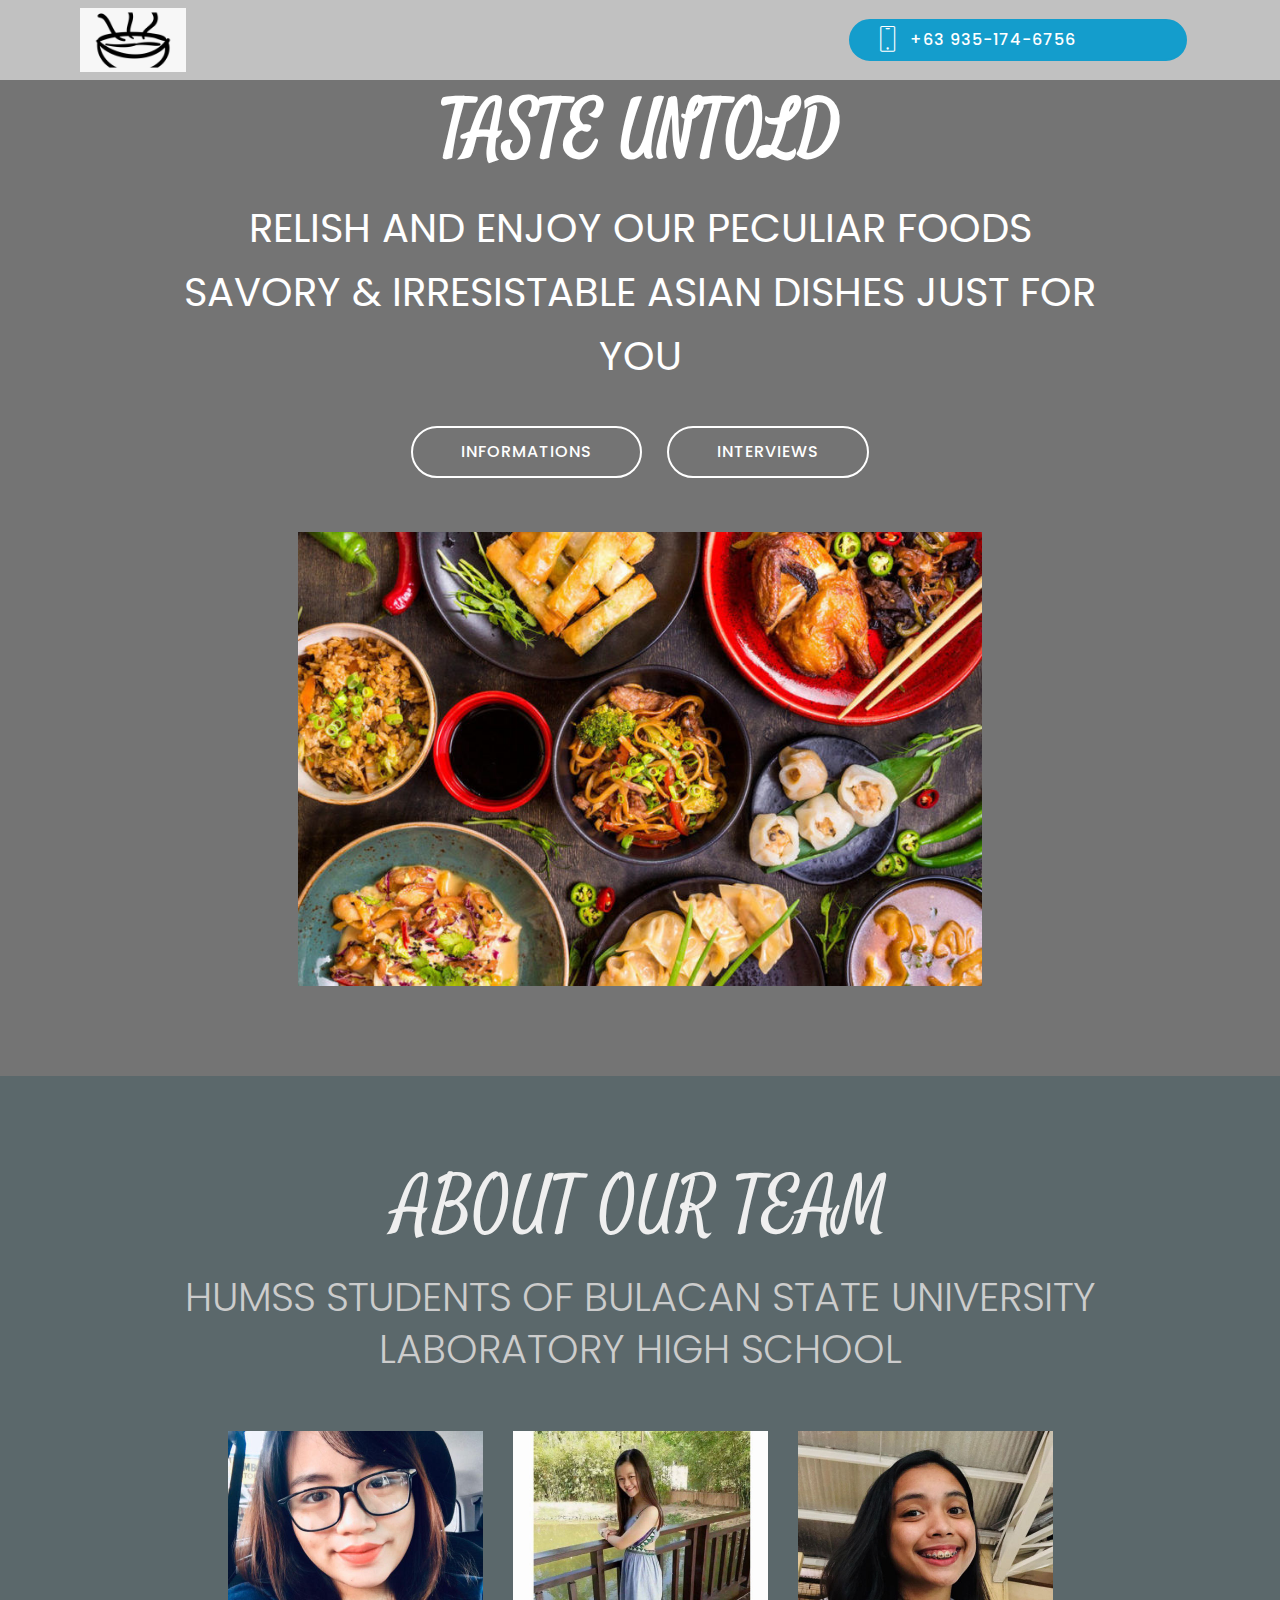
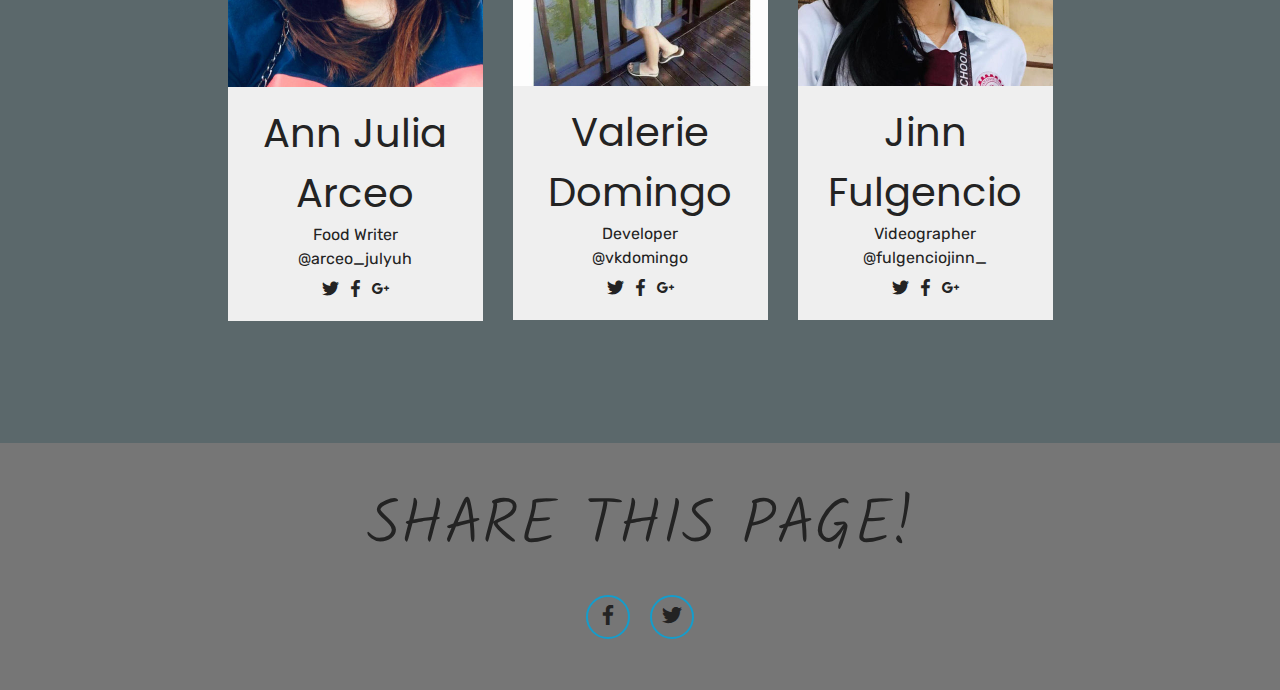
<file: index.html>
<!DOCTYPE html>
<html  >
<head>
  <!-- Site made with Mobirise Website Builder v4.11.6, https://mobirise.com -->
  <meta charset="UTF-8">
  <meta http-equiv="X-UA-Compatible" content="IE=edge">
  <meta name="generator" content="Mobirise v4.11.6, mobirise.com">
  <meta name="viewport" content="width=device-width, initial-scale=1, minimum-scale=1">
  <link rel="shortcut icon" href="assets/images/42-424614-cooking-icon-png-food-icons-vector-png-122x74.png" type="image/x-icon">
  <meta name="description" content="">
  
  <title>Home</title>
  <link rel="stylesheet" href="assets/web/assets/mobirise-icons/mobirise-icons.css">
  <link rel="stylesheet" href="assets/bootstrap/css/bootstrap.min.css">
  <link rel="stylesheet" href="assets/bootstrap/css/bootstrap-grid.min.css">
  <link rel="stylesheet" href="assets/bootstrap/css/bootstrap-reboot.min.css">
  <link rel="stylesheet" href="assets/socicon/css/styles.css">
  <link rel="stylesheet" href="assets/tether/tether.min.css">
  <link rel="stylesheet" href="assets/dropdown/css/style.css">
  <link rel="stylesheet" href="assets/theme/css/style.css">
  <link rel="preload" as="style" href="assets/mobirise/css/mbr-additional.css"><link rel="stylesheet" href="assets/mobirise/css/mbr-additional.css" type="text/css">
  
  
  
</head>
<body>
  <section class="menu cid-rKV9w1xtMH" once="menu" id="menu2-a">

    

    <nav class="navbar navbar-expand beta-menu navbar-dropdown align-items-center navbar-fixed-top navbar-toggleable-sm">
        <button class="navbar-toggler navbar-toggler-right" type="button" data-toggle="collapse" data-target="#navbarSupportedContent" aria-controls="navbarSupportedContent" aria-expanded="false" aria-label="Toggle navigation">
            <div class="hamburger">
                <span></span>
                <span></span>
                <span></span>
                <span></span>
            </div>
        </button>
        <div class="menu-logo">
            <div class="navbar-brand">
                <span class="navbar-logo">
                    <a href="https://mobirise.co">
                        <img src="assets/images/42-424614-cooking-icon-png-food-icons-vector-png-122x74.png" alt="Mobirise" title="" style="height: 4rem;">
                    </a>
                </span>
                
            </div>
        </div>
        <div class="collapse navbar-collapse" id="navbarSupportedContent">
            
            <div class="navbar-buttons mbr-section-btn"><a class="btn btn-sm btn-primary display-4" href="tel:+1-234-567-8901">
                    <span class="btn-icon mbri-mobile mbr-iconfont mbr-iconfont-btn">
                    </span>
                    +63 935-174-6756 &nbsp; &nbsp; &nbsp; &nbsp; &nbsp; &nbsp; &nbsp; &nbsp;&nbsp;</a></div>
        </div>
    </nav>
</section>

<section class="engine"><a href="https://mobirise.info/a">online web builder</a></section><section class="header4 cid-rKUY6SUSon" data-bg-video="https://www.youtube.com/watch?v=BJXqssUmiys" id="header4-2">

    

    <div class="mbr-overlay" style="opacity: 0.6; background-color: rgb(35, 35, 35);">
    </div>

    <div class="container">
        <div class="row justify-content-md-center">
            <div class="media-content col-md-10">
                <h1 class="mbr-section-title align-center mbr-white pb-3 mbr-bold mbr-fonts-style display-1">TASTE UNTOLD</h1>
                
                <div class="mbr-text align-center mbr-white pb-3">
                    <p class="mbr-text mbr-fonts-style display-5">RELISH AND ENJOY OUR PECULIAR FOODS<br>SAVORY &amp; IRRESISTABLE ASIAN DISHES JUST FOR YOU</p>
                </div>
                <div class="mbr-section-btn align-center"><a class="btn btn-md btn-white-outline display-4" href="page1.html">INFORMATIONS</a>
                    <a class="btn btn-md btn-white-outline display-4" href="page2.html">INTERVIEWS</a></div>
            </div>
            <div class="mbr-figure pt-5">
                <img src="assets/images/asian-food-800x530.jpg" alt="Mobirise" title="" style="width: 60%;">
            </div>
        </div>
    </div>
</section>

<section class="team1 cid-rKVkkusNnV" id="team1-i">
    
    
    
    <div class="container align-center">
        <h2 class="pb-3 mbr-fonts-style mbr-section-title display-1">ABOUT OUR TEAM</h2>
        <h3 class="pb-5 mbr-section-subtitle mbr-fonts-style mbr-light display-5">HUMSS STUDENTS OF BULACAN STATE UNIVERSITY LABORATORY HIGH SCHOOL</h3>
        <div class="row media-row">
            
        <div class="team-item col-lg-3 col-md-6">
                <div class="item-image">
                    <img src="assets/images/75150168-415743192711409-9091978503254966272-n-510x512.jpg" alt="" title="">
                </div>
                <div class="item-caption py-3">
                    <div class="item-name px-2">
                        <p class="mbr-fonts-style display-5">Ann Julia Arceo</p>
                    </div>
                    <div class="item-role px-2">
                        <p>Food Writer<br>@arceo_julyuh</p>
                    </div>
                    <div class="item-social pt-2">
                        <a href="https://twitter.com/mobirise" target="_blank">
                            <span class="p-1 socicon-twitter socicon mbr-iconfont mbr-iconfont-social"></span>
                        </a>
                        <a href="https://www.facebook.com/pages/Mobirise/1616226671953247" target="_blank">
                            <span class="p-1 socicon-facebook socicon mbr-iconfont mbr-iconfont-social"></span>
                        </a>
                        <a href="https://plus.google.com/u/0/+Mobirise" target="_blank">
                            <span class="p-1 socicon-googleplus socicon mbr-iconfont mbr-iconfont-social"></span>
                        </a>
                        <a href="https://www.linkedin.com/in/mobirise" target="_blank">
                            
                        </a>
                        <a href="https://www.instagram.com/mobirise/" target="_blank">
                            
                        </a>
                        <a href="https://www.youtube.com/channel/UCt_tncVAetpK5JeM8L-8jyw" target="_blank">    
                            
                        </a>
                    </div>
                </div>
            </div><div class="team-item col-lg-3 col-md-6">
                <div class="item-image">
                    <img src="assets/images/18216878-1499093136778792-1850446626400424839-o-510x510.jpg" alt="" title="">
                </div>
                <div class="item-caption py-3">
                    <div class="item-name px-2">
                        <p class="mbr-fonts-style display-5">Valerie Domingo</p>
                    </div>
                    <div class="item-role px-2">
                        <p>Developer<br>@vkdomingo</p>
                    </div>
                    <div class="item-social pt-2">
                        <a href="https://twitter.com/mobirise" target="_blank">
                            <span class="p-1 socicon-twitter socicon mbr-iconfont mbr-iconfont-social"></span>
                        </a>
                        <a href="https://www.facebook.com/pages/Mobirise/1616226671953247" target="_blank">
                            <span class="p-1 socicon-facebook socicon mbr-iconfont mbr-iconfont-social"></span>
                        </a>
                        <a href="https://plus.google.com/u/0/+Mobirise" target="_blank">
                            <span class="p-1 socicon-googleplus socicon mbr-iconfont mbr-iconfont-social"></span>
                        </a>
                        <a href="https://www.linkedin.com/in/mobirise" target="_blank">
                            
                        </a>
                        <a href="https://www.instagram.com/mobirise/" target="_blank">
                            
                        </a>
                        <a href="https://www.youtube.com/channel/UCt_tncVAetpK5JeM8L-8jyw" target="_blank">    
                            
                        </a>
                    </div>
                </div>
            </div><div class="team-item col-lg-3 col-md-6">
                <div class="item-image">
                    <img src="assets/images/69589016-2914665921937036-7105566441071443968-o-510x510.jpg" alt="" title="">
                </div>
                <div class="item-caption py-3">
                    <div class="item-name px-2">
                        <p class="mbr-fonts-style display-5">Jinn Fulgencio</p>
                    </div>
                    <div class="item-role px-2">
                        <p>Videographer<br>@fulgenciojinn_</p>
                    </div>
                    <div class="item-social pt-2">
                        <a href="https://twitter.com/mobirise" target="_blank">
                            <span class="p-1 socicon-twitter socicon mbr-iconfont mbr-iconfont-social"></span>
                        </a>
                        <a href="https://www.facebook.com/pages/Mobirise/1616226671953247" target="_blank">
                            <span class="p-1 socicon-facebook socicon mbr-iconfont mbr-iconfont-social"></span>
                        </a>
                        <a href="https://plus.google.com/u/0/+Mobirise" target="_blank">
                            <span class="p-1 socicon-googleplus socicon mbr-iconfont mbr-iconfont-social"></span>
                        </a>
                        <a href="https://www.linkedin.com/in/mobirise" target="_blank">
                            
                        </a>
                        <a href="https://www.instagram.com/mobirise/" target="_blank">
                            
                        </a>
                        <a href="https://www.youtube.com/channel/UCt_tncVAetpK5JeM8L-8jyw" target="_blank">    
                            
                        </a>
                    </div>
                </div>
            </div></div>    
    </div>
</section>

<section class="cid-rKVoWhLxiq" id="social-buttons1-k">
    
    

    

    <div class="container">
        <div class="media-container-row">
            <div class="col-md-8 align-center">
                <h2 class="pb-3 mbr-section-title mbr-fonts-style display-2">
                    SHARE THIS PAGE!
                </h2>
                <div>
                    <div class="mbr-social-likes" data-counters="false">
                        <span class="btn btn-social facebook mx-2" title="Share link on Facebook">
                            <i class="socicon socicon-facebook"></i>
                        </span>
                        <span class="btn btn-social twitter mx-2" title="Share link on Twitter">
                            <i class="socicon socicon-twitter"></i>
                        </span>
                        
                        
                    </div>
                </div>
            </div>
        </div>
    </div>
</section>


  <script src="assets/web/assets/jquery/jquery.min.js"></script>
  <script src="assets/popper/popper.min.js"></script>
  <script src="assets/bootstrap/js/bootstrap.min.js"></script>
  <script src="assets/smoothscroll/smooth-scroll.js"></script>
  <script src="assets/tether/tether.min.js"></script>
  <script src="assets/vimeoplayer/jquery.mb.vimeo_player.js"></script>
  <script src="assets/dropdown/js/nav-dropdown.js"></script>
  <script src="assets/dropdown/js/navbar-dropdown.js"></script>
  <script src="assets/touchswipe/jquery.touch-swipe.min.js"></script>
  <script src="assets/sociallikes/social-likes.js"></script>
  <script src="assets/ytplayer/jquery.mb.ytplayer.min.js"></script>
  <script src="assets/theme/js/script.js"></script>
  
  
</body>
</html>
</file>
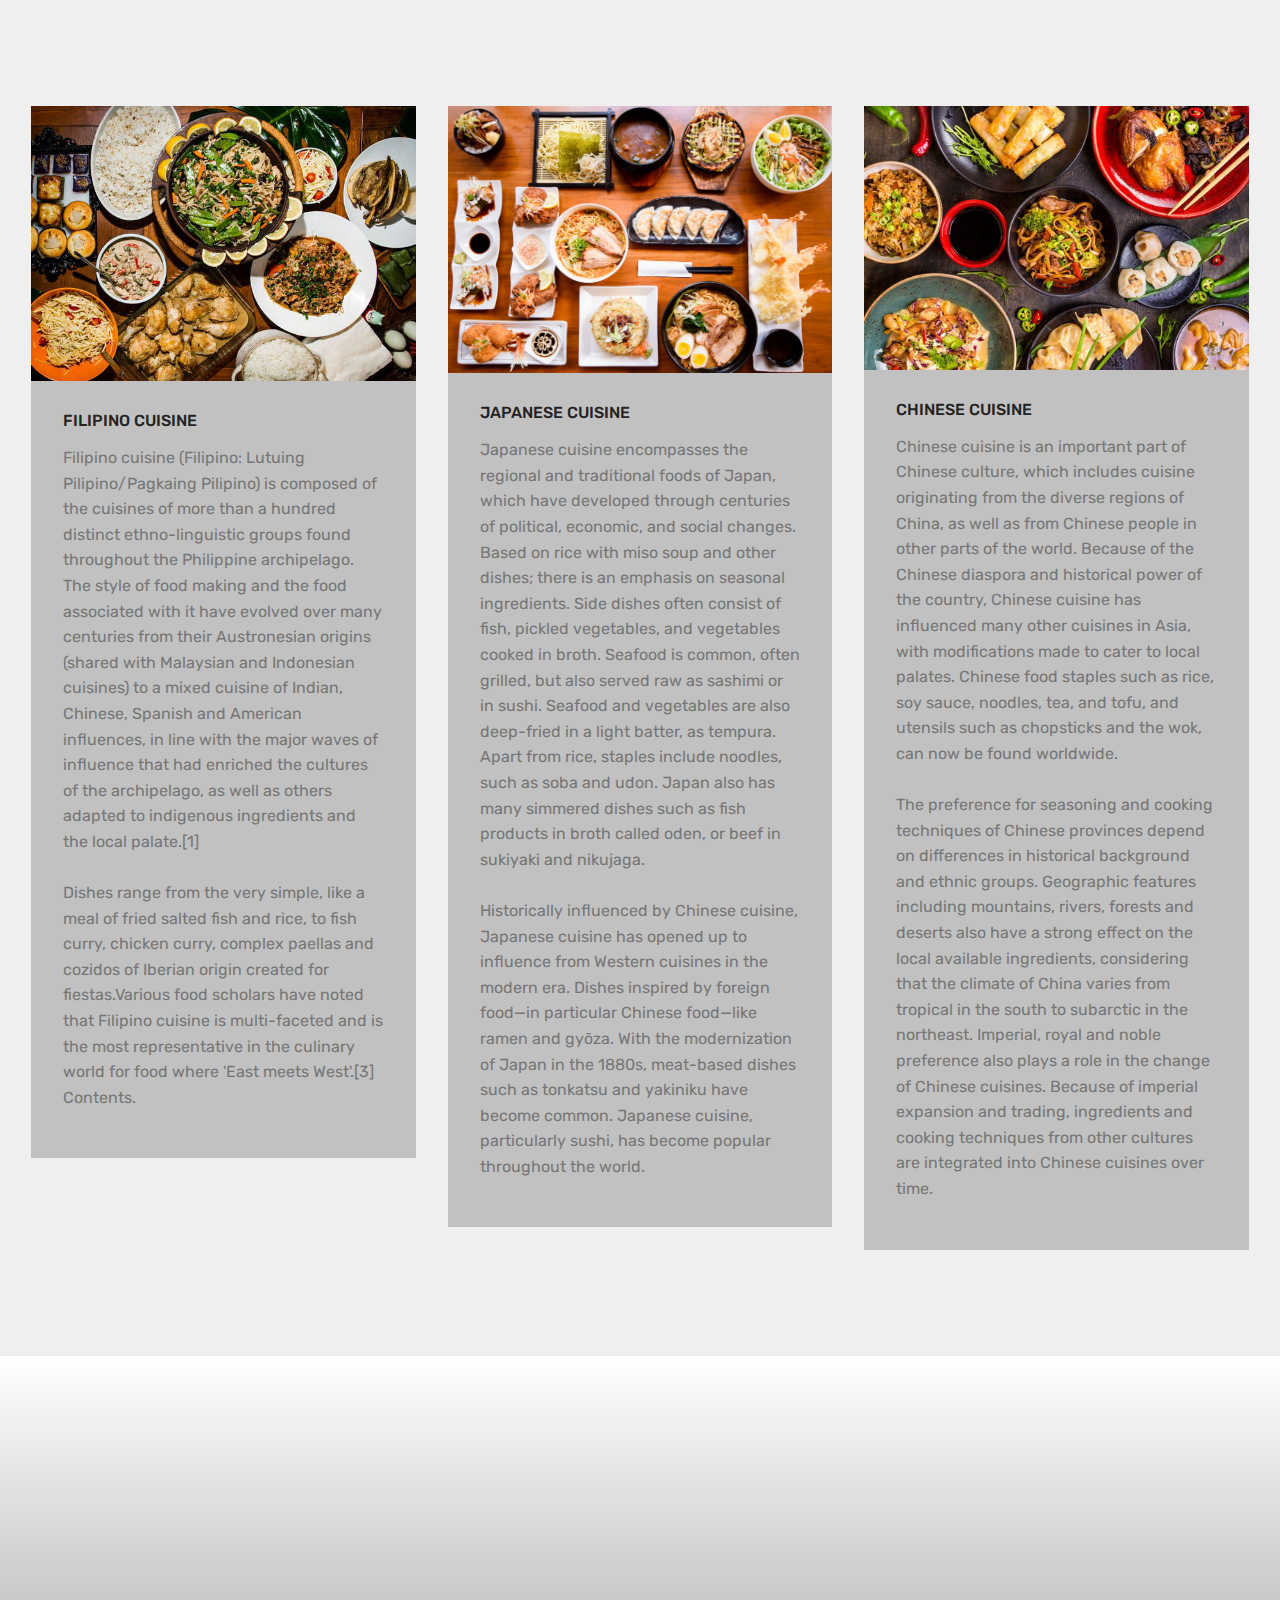
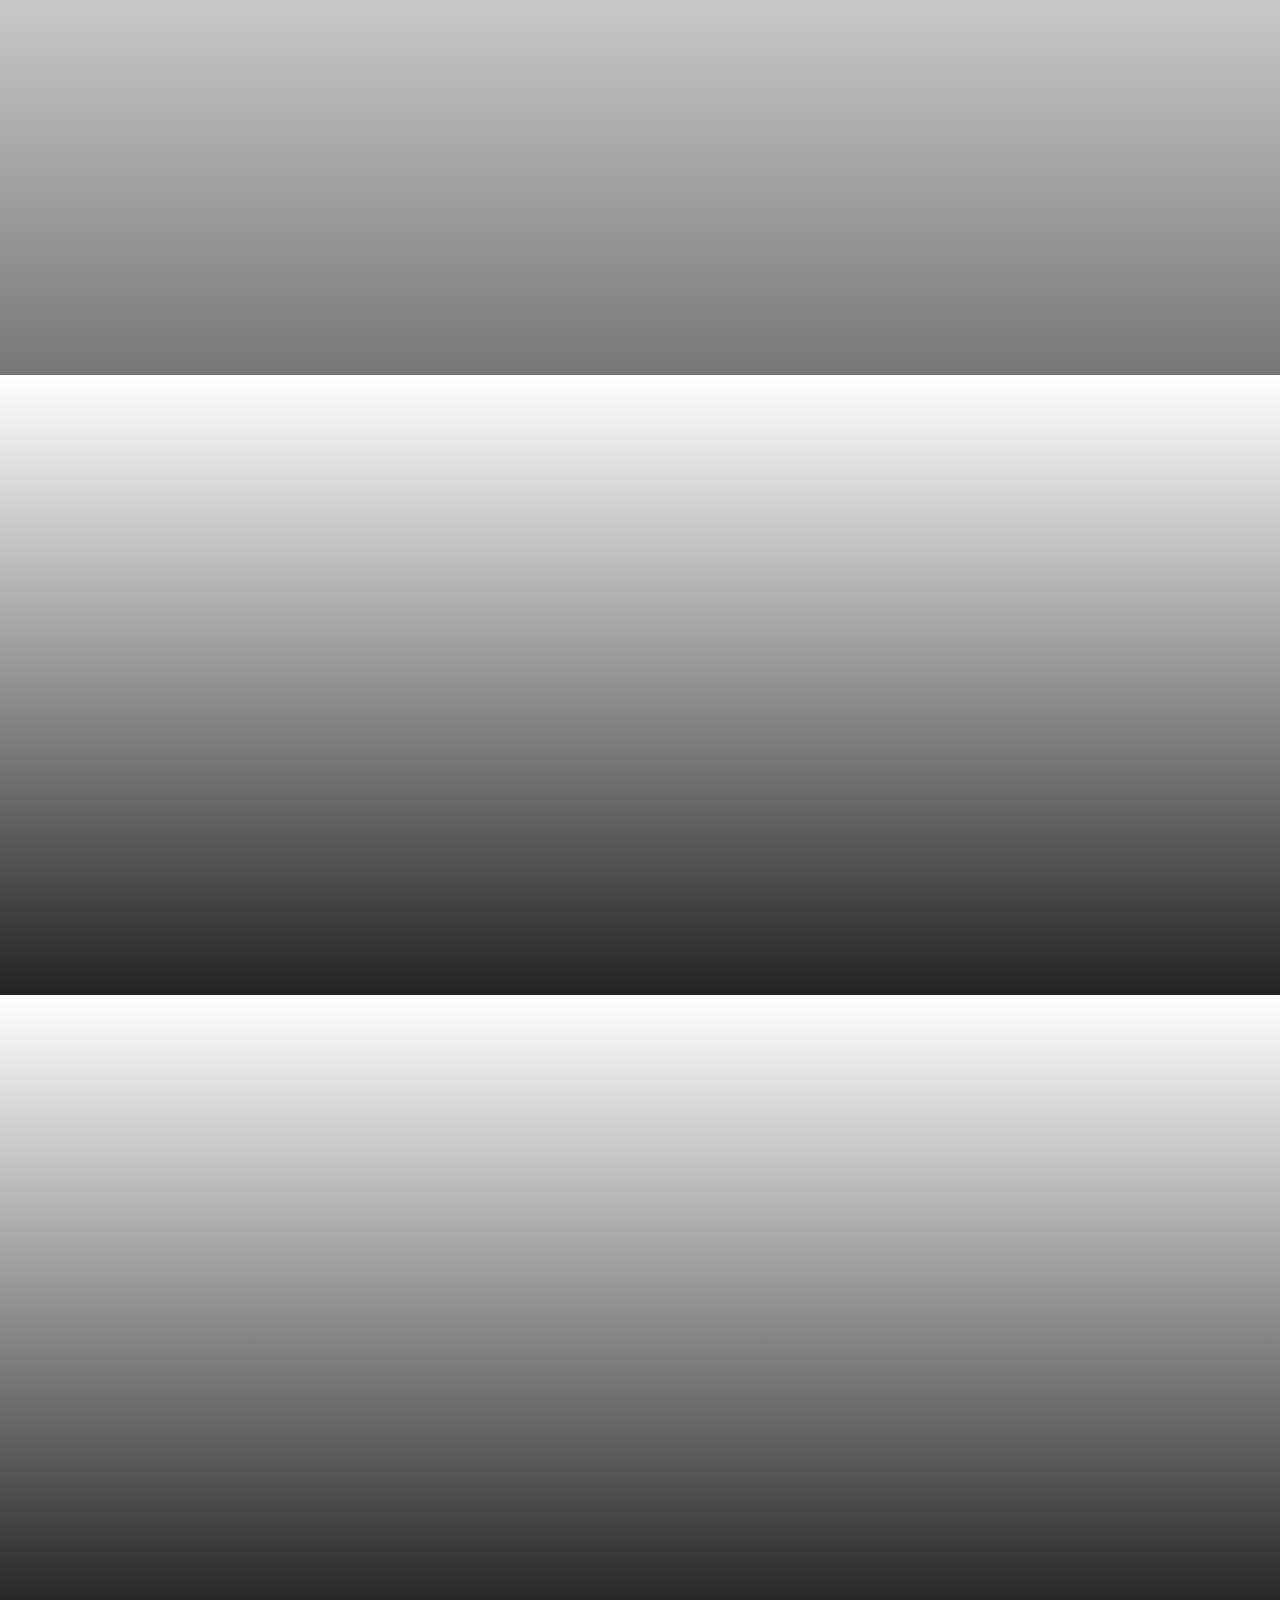
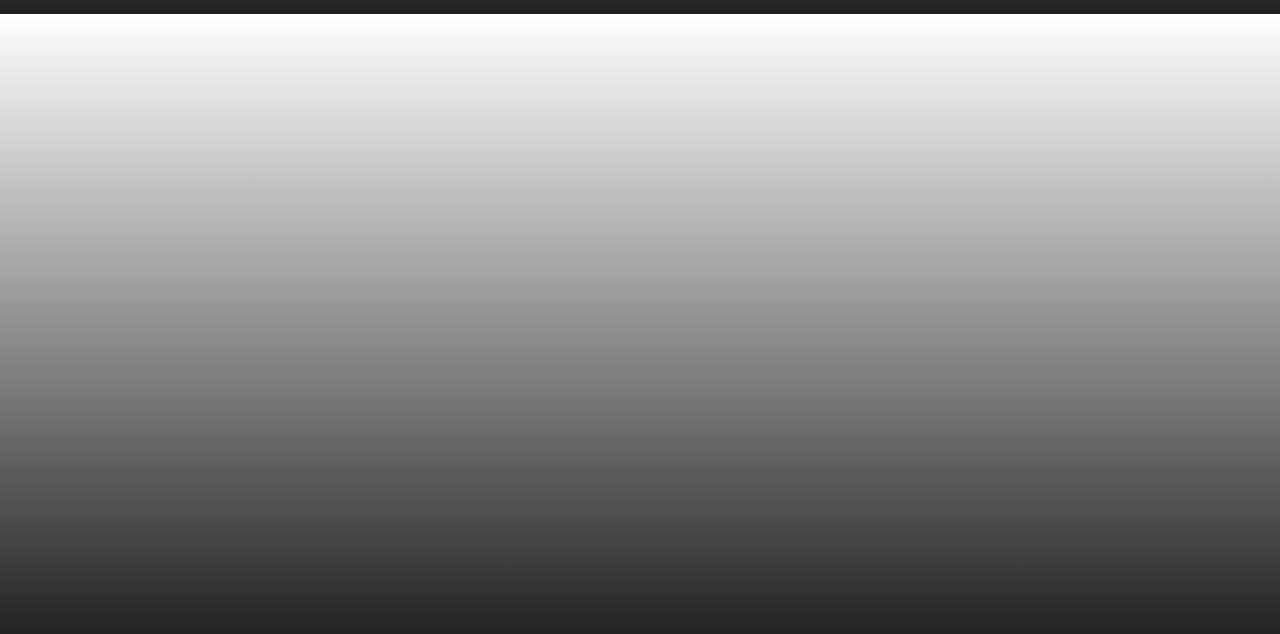
<file: page1.html>
<!DOCTYPE html>
<html  >
<head>
  <!-- Site made with Mobirise Website Builder v4.11.6, https://mobirise.com -->
  <meta charset="UTF-8">
  <meta http-equiv="X-UA-Compatible" content="IE=edge">
  <meta name="generator" content="Mobirise v4.11.6, mobirise.com">
  <meta name="viewport" content="width=device-width, initial-scale=1, minimum-scale=1">
  <link rel="shortcut icon" href="assets/images/42-424614-cooking-icon-png-food-icons-vector-png-122x74.png" type="image/x-icon">
  <meta name="description" content="Web Builder Description">
  
  <title>articles</title>
  <link rel="stylesheet" href="assets/bootstrap/css/bootstrap.min.css">
  <link rel="stylesheet" href="assets/bootstrap/css/bootstrap-grid.min.css">
  <link rel="stylesheet" href="assets/bootstrap/css/bootstrap-reboot.min.css">
  <link rel="stylesheet" href="assets/tether/tether.min.css">
  <link rel="stylesheet" href="assets/theme/css/style.css">
  <link rel="preload" as="style" href="assets/mobirise/css/mbr-additional.css"><link rel="stylesheet" href="assets/mobirise/css/mbr-additional.css" type="text/css">
  
  
  
</head>
<body>
  <section class="features17 cid-rKVad5VrkU" data-bg-video="https://www.youtube.com/watch?v=BJXqssUmiys" id="features17-b">
    
    

    <div class="mbr-overlay" style="opacity: 0.5; background-color: rgb(239, 239, 239);">
    </div>
    <div class="container-fluid">
        <div class="media-container-row">
            <div class="card p-3 col-12 col-md-6 col-lg-4">
                <div class="card-wrapper">
                    <div class="card-img">
                        <img src="assets/images/14filipino1-sub-articlelarge-600x429.jpg" alt="Mobirise" title="">
                    </div>
                    <div class="card-box">
                        <h4 class="card-title pb-3 mbr-fonts-style display-7">FILIPINO CUISINE</h4>
                        <p class="mbr-text mbr-fonts-style display-7">Filipino cuisine (Filipino: Lutuing Pilipino/Pagkaing Pilipino) is composed of the cuisines of more than a hundred distinct ethno-linguistic groups found throughout the Philippine archipelago. The style of food making and the food associated with it have evolved over many centuries from their Austronesian origins (shared with Malaysian and Indonesian cuisines) to a mixed cuisine of Indian, Chinese, Spanish and American influences, in line with the major waves of influence that had enriched the cultures of the archipelago, as well as others adapted to indigenous ingredients and the local palate.[1]
<br>
<br>Dishes range from the very simple, like a meal of fried salted fish and rice, to fish curry, chicken curry, complex paellas and cozidos of Iberian origin created for fiestas.Various food scholars have noted that Filipino cuisine is multi-faceted and is the most representative in the culinary world for food where 'East meets West'.[3]
<br>Contents.
                        </p>
                    </div>
                </div>
            </div>

            <div class="card p-3 col-12 col-md-6 col-lg-4">
                <div class="card-wrapper">
                    <div class="card-img">
                        <img src="assets/images/shutterstock-533408500-816x567.jpg" alt="Mobirise" title="">
                    </div>
                    <div class="card-box">
                        <h4 class="card-title pb-3 mbr-fonts-style display-7">JAPANESE CUISINE</h4>
                        <p class="mbr-text mbr-fonts-style display-7">Japanese cuisine encompasses the regional and traditional foods of Japan, which have developed through centuries of political, economic, and social changes. Based on rice with miso soup and other dishes; there is an emphasis on seasonal ingredients. Side dishes often consist of fish, pickled vegetables, and vegetables cooked in broth. Seafood is common, often grilled, but also served raw as sashimi or in sushi. Seafood and vegetables are also deep-fried in a light batter, as tempura. Apart from rice, staples include noodles, such as soba and udon. Japan also has many simmered dishes such as fish products in broth called oden, or beef in sukiyaki and nikujaga.
<br>
<br>Historically influenced by Chinese cuisine, Japanese cuisine has opened up to influence from Western cuisines in the modern era. Dishes inspired by foreign food—in particular Chinese food—like ramen and gyōza. With the modernization of Japan in the 1880s, meat-based dishes such as tonkatsu and yakiniku have become common. Japanese cuisine, particularly sushi, has become popular throughout the world.&nbsp;</p>
                    </div>
                </div>
            </div>

            <div class="card p-3 col-12 col-md-6 col-lg-4">
                <div class="card-wrapper">
                    <div class="card-img">
                        <img src="assets/images/chinese-new-year-food-feast-525x360.jpg" alt="Mobirise" title="">
                    </div>
                    <div class="card-box">
                        <h4 class="card-title pb-3 mbr-fonts-style display-7">CHINESE CUISINE</h4>
                        <p class="mbr-text mbr-fonts-style display-7">Chinese cuisine is an important part of Chinese culture, which includes cuisine originating from the diverse regions of China, as well as from Chinese people in other parts of the world. Because of the Chinese diaspora and historical power of the country, Chinese cuisine has influenced many other cuisines in Asia, with modifications made to cater to local palates. Chinese food staples such as rice, soy sauce, noodles, tea, and tofu, and utensils such as chopsticks and the wok, can now be found worldwide.
<br>
<br>The preference for seasoning and cooking techniques of Chinese provinces depend on differences in historical background and ethnic groups. Geographic features including mountains, rivers, forests and deserts also have a strong effect on the local available ingredients, considering that the climate of China varies from tropical in the south to subarctic in the northeast. Imperial, royal and noble preference also plays a role in the change of Chinese cuisines. Because of imperial expansion and trading, ingredients and cooking techniques from other cultures are integrated into Chinese cuisines over time.&nbsp;</p>
                    </div>
                </div>
            </div>

            
            
            
        </div>
    </div>
</section>

<section class="engine"><a href="https://mobirise.info/a">online website builder</a></section><section class="cid-rKVakKmqSf" id="video3-c">

    
    
    <figure class="mbr-figure align-center container">
        <div class="video-block" style="width: 80%;">
            <div><iframe class="mbr-embedded-video" src="https://www.youtube.com/embed/jiGjFRNEtXQ?rel=0&amp;amp;showinfo=0&amp;autoplay=1&amp;loop=0" width="1280" height="720" frameborder="0" allowfullscreen></iframe></div>
        </div>
    </figure>
</section>

<section class="cid-rKVAaL96H8" id="video3-m">

    
    
    <figure class="mbr-figure align-center container">
        <div class="video-block" style="width: 80%;">
            <div><iframe class="mbr-embedded-video" src="https://www.youtube.com/embed/4vA1qS6SnLs?rel=0&amp;amp;showinfo=0&amp;autoplay=0&amp;loop=0" width="1280" height="720" frameborder="0" allowfullscreen></iframe></div>
        </div>
    </figure>
</section>

<section class="cid-rKVAkmbYmp" id="video3-n">

    
    
    <figure class="mbr-figure align-center container">
        <div class="video-block" style="width: 80%;">
            <div><iframe class="mbr-embedded-video" src="https://www.youtube.com/embed/asUBrCvND7c?rel=0&amp;amp;showinfo=0&amp;autoplay=0&amp;loop=0" width="1280" height="720" frameborder="0" allowfullscreen></iframe></div>
        </div>
    </figure>
</section>

<section class="cid-rKVAwgGMRh" id="video3-o">

    
    
    <figure class="mbr-figure align-center container">
        <div class="video-block" style="width: 80%;">
            <div><iframe class="mbr-embedded-video" src="https://www.youtube.com/embed/YKYRDrFJx1c?rel=0&amp;amp;showinfo=0&amp;autoplay=0&amp;loop=0" width="1280" height="720" frameborder="0" allowfullscreen></iframe></div>
        </div>
    </figure>
</section>


  <script src="assets/web/assets/jquery/jquery.min.js"></script>
  <script src="assets/popper/popper.min.js"></script>
  <script src="assets/bootstrap/js/bootstrap.min.js"></script>
  <script src="assets/tether/tether.min.js"></script>
  <script src="assets/smoothscroll/smooth-scroll.js"></script>
  <script src="assets/ytplayer/jquery.mb.ytplayer.min.js"></script>
  <script src="assets/vimeoplayer/jquery.mb.vimeo_player.js"></script>
  <script src="assets/theme/js/script.js"></script>
  
  
</body>
</html>
</file>
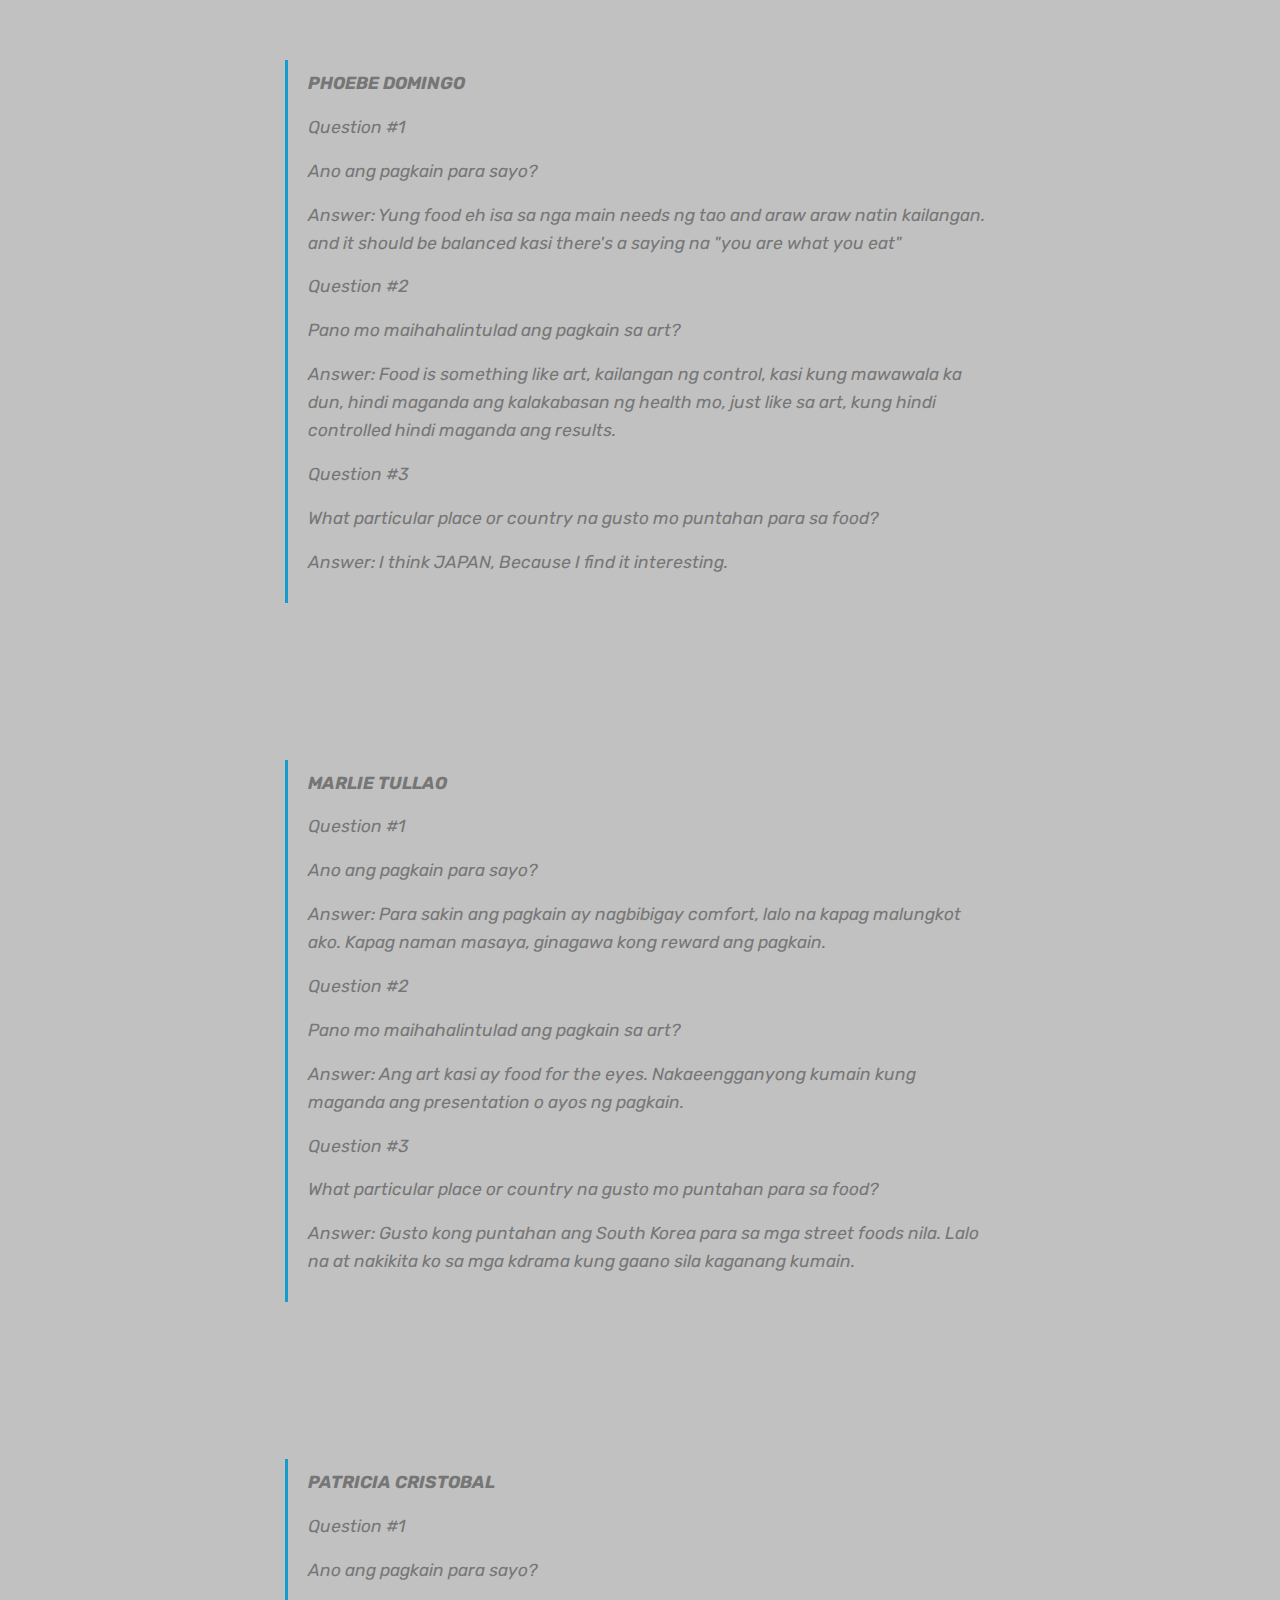
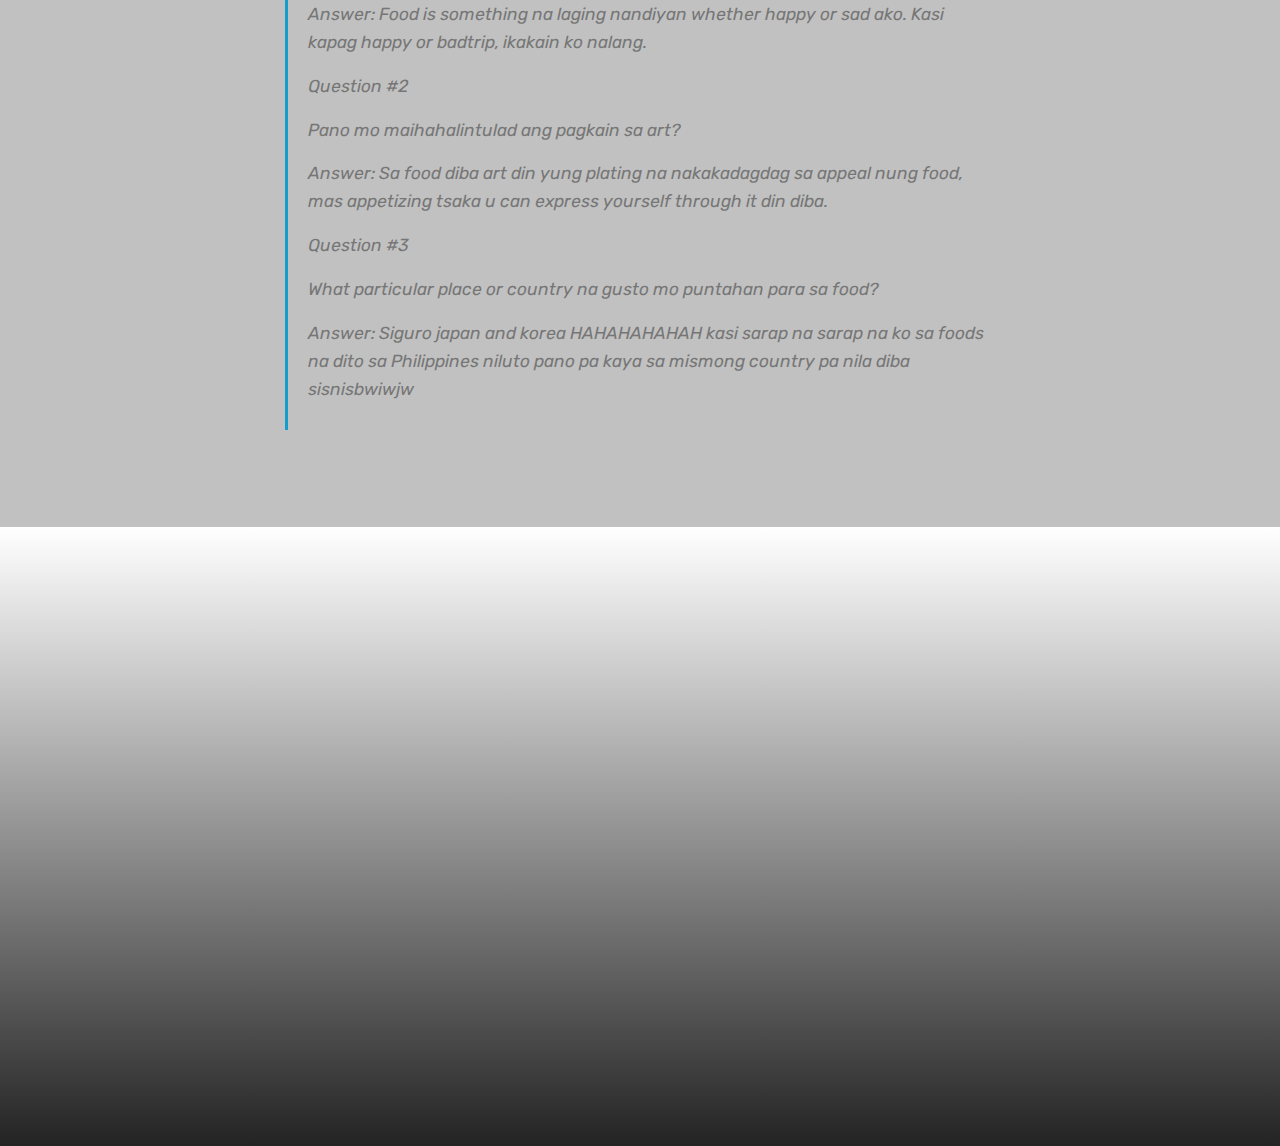
<file: page2.html>
<!DOCTYPE html>
<html  >
<head>
  <!-- Site made with Mobirise Website Builder v4.11.6, https://mobirise.com -->
  <meta charset="UTF-8">
  <meta http-equiv="X-UA-Compatible" content="IE=edge">
  <meta name="generator" content="Mobirise v4.11.6, mobirise.com">
  <meta name="viewport" content="width=device-width, initial-scale=1, minimum-scale=1">
  <link rel="shortcut icon" href="assets/images/42-424614-cooking-icon-png-food-icons-vector-png-122x74.png" type="image/x-icon">
  <meta name="description" content="Site Creator Description">
  
  <title>INTERVIEWS</title>
  <link rel="stylesheet" href="assets/bootstrap/css/bootstrap.min.css">
  <link rel="stylesheet" href="assets/bootstrap/css/bootstrap-grid.min.css">
  <link rel="stylesheet" href="assets/bootstrap/css/bootstrap-reboot.min.css">
  <link rel="stylesheet" href="assets/tether/tether.min.css">
  <link rel="stylesheet" href="assets/theme/css/style.css">
  <link rel="preload" as="style" href="assets/mobirise/css/mbr-additional.css"><link rel="stylesheet" href="assets/mobirise/css/mbr-additional.css" type="text/css">
  
  
  
</head>
<body>
  <section class="mbr-section article content1 cid-rKVgep5Xee" id="content2-f">

     

    <div class="container">
        <div class="media-container-row">
            <div class="mbr-text col-12 col-md-8 mbr-fonts-style display-7">
                <blockquote><p><strong>PHOEBE DOMINGO</strong></p><p><span style="font-size: 1.09rem;">Question #1 &nbsp;</span><strong><br></strong></p><p>Ano ang pagkain para sayo?
</p><p>
<span style="font-size: 1.09rem;">Answer: Yung food eh isa sa nga main needs ng tao and araw araw natin kailangan. and it should be balanced kasi there's a saying na "you are what you eat" &nbsp;</span></p><p>
<span style="font-size: 1.09rem;">Question #2&nbsp;</span></p><p><span style="font-size: 1.09rem;">Pano mo maihahalintulad ang pagkain sa art?&nbsp;</span></p><p>
<span style="font-size: 1.09rem;">Answer: Food is something like art, kailangan ng control, kasi kung mawawala ka dun, hindi maganda ang kalakabasan ng health mo, just like sa art, kung hindi controlled hindi maganda ang results.&nbsp;</span></p><p>
<span style="font-size: 1.09rem;">Question #3&nbsp;</span></p><p><span style="font-size: 1.09rem;">What particular place or country na gusto mo puntahan para sa food?&nbsp;</span></p><p>
<span style="font-size: 1.09rem;">Answer: I think JAPAN, Because I find it interesting.</span></p></blockquote>
            </div>
        </div>
    </div>
</section>

<section class="engine"><a href="https://mobirise.info/r">bootstrap template</a></section><section class="mbr-section article content1 cid-rKVheF6skj" id="content2-g">

     

    <div class="container">
        <div class="media-container-row">
            <div class="mbr-text col-12 col-md-8 mbr-fonts-style display-7">
                <blockquote><p><strong>MARLIE TULLAO</strong></p><p>Question #1 
</p><p><span style="font-size: 1.09rem;">Ano ang pagkain para sayo?&nbsp;</span></p><p>
<span style="font-size: 1.09rem;">Answer: Para sakin ang pagkain ay nagbibigay comfort, lalo na kapag malungkot ako. Kapag naman masaya, ginagawa kong reward ang pagkain.&nbsp;</span></p><p>
<span style="font-size: 1.09rem;">Question #2&nbsp;</span></p><p><span style="font-size: 1.09rem;">Pano mo maihahalintulad ang pagkain sa art?&nbsp;</span></p><p>
<span style="font-size: 1.09rem;">Answer: Ang art kasi ay food for the eyes. Nakaeengganyong kumain kung maganda ang presentation o ayos ng pagkain.&nbsp;</span></p><p>
<span style="font-size: 1.09rem;">Question #3&nbsp;</span></p><p>What particular place or country na gusto mo puntahan para sa food?
</p><p>
<span style="font-size: 1.09rem;">Answer: Gusto kong puntahan ang South Korea para sa mga street foods nila. Lalo na at nakikita ko sa mga kdrama kung gaano sila kaganang kumain.</span></p></blockquote>
            </div>
        </div>
    </div>
</section>

<section class="mbr-section article content1 cid-rKVhPnAYSy" id="content2-h">

     

    <div class="container">
        <div class="media-container-row">
            <div class="mbr-text col-12 col-md-8 mbr-fonts-style display-7">
                <blockquote><p><strong>PATRICIA CRISTOBAL</strong></p><p>Question #1 
</p><p>Ano ang pagkain para sayo?
</p><p>
<span style="font-size: 1.09rem;">Answer: Food is something na laging nandiyan whether happy or sad ako. Kasi kapag happy or badtrip, ikakain ko nalang.&nbsp;</span></p><p>
<span style="font-size: 1.09rem;">Question #2&nbsp;</span></p><p><span style="font-size: 1.09rem;">Pano mo maihahalintulad ang pagkain sa art?&nbsp;</span></p><p>
<span style="font-size: 1.09rem;">Answer: Sa food diba art din yung plating na nakakadagdag sa appeal nung food, mas appetizing tsaka u can express yourself through it din diba.&nbsp;</span></p><p>
<span style="font-size: 1.09rem;">Question #3&nbsp;</span></p><p>What particular place or country na gusto mo puntahan para sa food?
</p><p>
<span style="font-size: 1.09rem;">Answer: Siguro japan and korea HAHAHAHAHAH kasi sarap na sarap na ko sa foods na dito sa Philippines niluto pano pa kaya sa mismong country pa nila diba sisnisbwiwjw</span></p></blockquote>
            </div>
        </div>
    </div>
</section>

<section class="cid-rKVrKJRq0u" id="video3-l">

    
    
    <figure class="mbr-figure align-center container">
        <div class="video-block" style="width: 80%;">
            <div><iframe class="mbr-embedded-video" src="https://www.youtube.com/embed/mPaAdJoiUv4?rel=0&amp;amp;showinfo=0&amp;autoplay=1&amp;loop=0" width="1280" height="720" frameborder="0" allowfullscreen></iframe></div>
        </div>
    </figure>
</section>


  <script src="assets/web/assets/jquery/jquery.min.js"></script>
  <script src="assets/popper/popper.min.js"></script>
  <script src="assets/bootstrap/js/bootstrap.min.js"></script>
  <script src="assets/tether/tether.min.js"></script>
  <script src="assets/smoothscroll/smooth-scroll.js"></script>
  <script src="assets/theme/js/script.js"></script>
  
  
</body>
</html>
</file>
<file: assets/web/assets/mobirise-icons/mobirise-icons.css>
@font-face {
  font-family: 'MobiriseIcons';
  src:  url('mobirise-icons.eot?spat4u');
  src:  url('mobirise-icons.eot?spat4u#iefix') format('embedded-opentype'),
    url('mobirise-icons.ttf?spat4u') format('truetype'),
    url('mobirise-icons.woff?spat4u') format('woff'),
    url('mobirise-icons.svg?spat4u#MobiriseIcons') format('svg');
  font-weight: normal;
  font-style: normal;
  font-display: swap;
}

[class^="mbri-"], [class*=" mbri-"] {
  /* use !important to prevent issues with browser extensions that change fonts */
  font-family: MobiriseIcons !important;
  speak: none;
  font-style: normal;
  font-weight: normal;
  font-variant: normal;
  text-transform: none;
  line-height: 1;

  /* Better Font Rendering =========== */
  -webkit-font-smoothing: antialiased;
  -moz-osx-font-smoothing: grayscale;
}

.mbri-add-submenu:before {
  content: "\e900";
}
.mbri-alert:before {
  content: "\e901";
}
.mbri-align-center:before {
  content: "\e902";
}
.mbri-align-justify:before {
  content: "\e903";
}
.mbri-align-left:before {
  content: "\e904";
}
.mbri-align-right:before {
  content: "\e905";
}
.mbri-android:before {
  content: "\e906";
}
.mbri-apple:before {
  content: "\e907";
}
.mbri-arrow-down:before {
  content: "\e908";
}
.mbri-arrow-next:before {
  content: "\e909";
}
.mbri-arrow-prev:before {
  content: "\e90a";
}
.mbri-arrow-up:before {
  content: "\e90b";
}
.mbri-bold:before {
  content: "\e90c";
}
.mbri-bookmark:before {
  content: "\e90d";
}
.mbri-bootstrap:before {
  content: "\e90e";
}
.mbri-briefcase:before {
  content: "\e90f";
}
.mbri-browse:before {
  content: "\e910";
}
.mbri-bulleted-list:before {
  content: "\e911";
}
.mbri-calendar:before {
  content: "\e912";
}
.mbri-camera:before {
  content: "\e913";
}
.mbri-cart-add:before {
  content: "\e914";
}
.mbri-cart-full:before {
  content: "\e915";
}
.mbri-cash:before {
  content: "\e916";
}
.mbri-change-style:before {
  content: "\e917";
}
.mbri-chat:before {
  content: "\e918";
}
.mbri-clock:before {
  content: "\e919";
}
.mbri-close:before {
  content: "\e91a";
}
.mbri-cloud:before {
  content: "\e91b";
}
.mbri-code:before {
  content: "\e91c";
}
.mbri-contact-form:before {
  content: "\e91d";
}
.mbri-credit-card:before {
  content: "\e91e";
}
.mbri-cursor-click:before {
  content: "\e91f";
}
.mbri-cust-feedback:before {
  content: "\e920";
}
.mbri-database:before {
  content: "\e921";
}
.mbri-delivery:before {
  content: "\e922";
}
.mbri-desktop:before {
  content: "\e923";
}
.mbri-devices:before {
  content: "\e924";
}
.mbri-down:before {
  content: "\e925";
}
.mbri-download:before {
  content: "\e989";
}
.mbri-drag-n-drop:before {
  content: "\e927";
}
.mbri-drag-n-drop2:before {
  content: "\e928";
}
.mbri-edit:before {
  content: "\e929";
}
.mbri-edit2:before {
  content: "\e92a";
}
.mbri-error:before {
  content: "\e92b";
}
.mbri-extension:before {
  content: "\e92c";
}
.mbri-features:before {
  content: "\e92d";
}
.mbri-file:before {
  content: "\e92e";
}
.mbri-flag:before {
  content: "\e92f";
}
.mbri-folder:before {
  content: "\e930";
}
.mbri-gift:before {
  content: "\e931";
}
.mbri-github:before {
  content: "\e932";
}
.mbri-globe:before {
  content: "\e933";
}
.mbri-globe-2:before {
  content: "\e934";
}
.mbri-growing-chart:before {
  content: "\e935";
}
.mbri-hearth:before {
  content: "\e936";
}
.mbri-help:before {
  content: "\e937";
}
.mbri-home:before {
  content: "\e938";
}
.mbri-hot-cup:before {
  content: "\e939";
}
.mbri-idea:before {
  content: "\e93a";
}
.mbri-image-gallery:before {
  content: "\e93b";
}
.mbri-image-slider:before {
  content: "\e93c";
}
.mbri-info:before {
  content: "\e93d";
}
.mbri-italic:before {
  content: "\e93e";
}
.mbri-key:before {
  content: "\e93f";
}
.mbri-laptop:before {
  content: "\e940";
}
.mbri-layers:before {
  content: "\e941";
}
.mbri-left-right:before {
  content: "\e942";
}
.mbri-left:before {
  content: "\e943";
}
.mbri-letter:before {
  content: "\e944";
}
.mbri-like:before {
  content: "\e945";
}
.mbri-link:before {
  content: "\e946";
}
.mbri-lock:before {
  content: "\e947";
}
.mbri-login:before {
  content: "\e948";
}
.mbri-logout:before {
  content: "\e949";
}
.mbri-magic-stick:before {
  content: "\e94a";
}
.mbri-map-pin:before {
  content: "\e94b";
}
.mbri-menu:before {
  content: "\e94c";
}
.mbri-mobile:before {
  content: "\e94d";
}
.mbri-mobile2:before {
  content: "\e94e";
}
.mbri-mobirise:before {
  content: "\e94f";
}
.mbri-more-horizontal:before {
  content: "\e950";
}
.mbri-more-vertical:before {
  content: "\e951";
}
.mbri-music:before {
  content: "\e952";
}
.mbri-new-file:before {
  content: "\e953";
}
.mbri-numbered-list:before {
  content: "\e954";
}
.mbri-opened-folder:before {
  content: "\e955";
}
.mbri-pages:before {
  content: "\e956";
}
.mbri-paper-plane:before {
  content: "\e957";
}
.mbri-paperclip:before {
  content: "\e958";
}
.mbri-photo:before {
  content: "\e959";
}
.mbri-photos:before {
  content: "\e95a";
}
.mbri-pin:before {
  content: "\e95b";
}
.mbri-play:before {
  content: "\e95c";
}
.mbri-plus:before {
  content: "\e95d";
}
.mbri-preview:before {
  content: "\e95e";
}
.mbri-print:before {
  content: "\e95f";
}
.mbri-protect:before {
  content: "\e960";
}
.mbri-question:before {
  content: "\e961";
}
.mbri-quote-left:before {
  content: "\e962";
}
.mbri-quote-right:before {
  content: "\e963";
}
.mbri-refresh:before {
  content: "\e964";
}
.mbri-responsive:before {
  content: "\e965";
}
.mbri-right:before {
  content: "\e966";
}
.mbri-rocket:before {
  content: "\e967";
}
.mbri-sad-face:before {
  content: "\e968";
}
.mbri-sale:before {
  content: "\e969";
}
.mbri-save:before {
  content: "\e96a";
}
.mbri-search:before {
  content: "\e96b";
}
.mbri-setting:before {
  content: "\e96c";
}
.mbri-setting2:before {
  content: "\e96d";
}
.mbri-setting3:before {
  content: "\e96e";
}
.mbri-share:before {
  content: "\e96f";
}
.mbri-shopping-bag:before {
  content: "\e970";
}
.mbri-shopping-basket:before {
  content: "\e971";
}
.mbri-shopping-cart:before {
  content: "\e972";
}
.mbri-sites:before {
  content: "\e973";
}
.mbri-smile-face:before {
  content: "\e974";
}
.mbri-speed:before {
  content: "\e975";
}
.mbri-star:before {
  content: "\e976";
}
.mbri-success:before {
  content: "\e977";
}
.mbri-sun:before {
  content: "\e978";
}
.mbri-sun2:before {
  content: "\e979";
}
.mbri-tablet:before {
  content: "\e97a";
}
.mbri-tablet-vertical:before {
  content: "\e97b";
}
.mbri-target:before {
  content: "\e97c";
}
.mbri-timer:before {
  content: "\e97d";
}
.mbri-to-ftp:before {
  content: "\e97e";
}
.mbri-to-local-drive:before {
  content: "\e97f";
}
.mbri-touch-swipe:before {
  content: "\e980";
}
.mbri-touch:before {
  content: "\e981";
}
.mbri-trash:before {
  content: "\e982";
}
.mbri-underline:before {
  content: "\e983";
}
.mbri-unlink:before {
  content: "\e984";
}
.mbri-unlock:before {
  content: "\e985";
}
.mbri-up-down:before {
  content: "\e986";
}
.mbri-up:before {
  content: "\e987";
}
.mbri-update:before {
  content: "\e988";
}
.mbri-upload:before {
 content: "\e926"; 
}
.mbri-user:before {
  content: "\e98a";
}
.mbri-user2:before {
  content: "\e98b";
}
.mbri-users:before {
  content: "\e98c";
}
.mbri-video:before {
  content: "\e98d";
}
.mbri-video-play:before {
  content: "\e98e";
}
.mbri-watch:before {
  content: "\e98f";
}
.mbri-website-theme:before {
  content: "\e990";
}
.mbri-wifi:before {
  content: "\e991";
}
.mbri-windows:before {
  content: "\e992";
}
.mbri-zoom-out:before {
  content: "\e993";
}
.mbri-redo:before {
  content: "\e994";
}
.mbri-undo:before {
  content: "\e995";
}
</file>
<file: assets/socicon/css/styles.css>
@charset "UTF-8";

@font-face {
  font-family: "socicon";
  src:url("../fonts/socicon.eot");
  src:url("../fonts/socicon.eot?#iefix") format("embedded-opentype"),
    url("../fonts/socicon.woff") format("woff"),
    url("../fonts/socicon.ttf") format("truetype"),
    url("../fonts/socicon.svg#socicon") format("svg");
  font-weight: normal;
  font-style: normal;
  font-display:swap;
}

[data-icon]:before {
  font-family: "socicon" !important;
  content: attr(data-icon);
  font-style: normal !important;
  font-weight: normal !important;
  font-variant: normal !important;
  text-transform: none !important;
  speak: none;
  line-height: 1;
  -webkit-font-smoothing: antialiased;
  -moz-osx-font-smoothing: grayscale;
}

[class^="socicon-"]:before,
[class*=" socicon-"]:before {
  font-family: "socicon" !important;
  font-style: normal !important;
  font-weight: normal !important;
  font-variant: normal !important;
  text-transform: none !important;
  speak: none;
  line-height: 1;
  -webkit-font-smoothing: antialiased;
  -moz-osx-font-smoothing: grayscale;
}

.socicon-modelmayhem:before {
  content: "\e000";
}
.socicon-mixcloud:before {
  content: "\e001";
}
.socicon-drupal:before {
  content: "\e002";
}
.socicon-swarm:before {
  content: "\e003";
}
.socicon-istock:before {
  content: "\e004";
}
.socicon-yammer:before {
  content: "\e005";
}
.socicon-ello:before {
  content: "\e006";
}
.socicon-stackoverflow:before {
  content: "\e007";
}
.socicon-persona:before {
  content: "\e008";
}
.socicon-triplej:before {
  content: "\e009";
}
.socicon-houzz:before {
  content: "\e00a";
}
.socicon-rss:before {
  content: "\e00b";
}
.socicon-paypal:before {
  content: "\e00c";
}
.socicon-odnoklassniki:before {
  content: "\e00d";
}
.socicon-airbnb:before {
  content: "\e00e";
}
.socicon-periscope:before {
  content: "\e00f";
}
.socicon-outlook:before {
  content: "\e010";
}
.socicon-coderwall:before {
  content: "\e011";
}
.socicon-tripadvisor:before {
  content: "\e012";
}
.socicon-appnet:before {
  content: "\e013";
}
.socicon-goodreads:before {
  content: "\e014";
}
.socicon-tripit:before {
  content: "\e015";
}
.socicon-lanyrd:before {
  content: "\e016";
}
.socicon-slideshare:before {
  content: "\e017";
}
.socicon-buffer:before {
  content: "\e018";
}
.socicon-disqus:before {
  content: "\e019";
}
.socicon-vkontakte:before {
  content: "\e01a";
}
.socicon-whatsapp:before {
  content: "\e01b";
}
.socicon-patreon:before {
  content: "\e01c";
}
.socicon-storehouse:before {
  content: "\e01d";
}
.socicon-pocket:before {
  content: "\e01e";
}
.socicon-mail:before {
  content: "\e01f";
}
.socicon-blogger:before {
  content: "\e020";
}
.socicon-technorati:before {
  content: "\e021";
}
.socicon-reddit:before {
  content: "\e022";
}
.socicon-dribbble:before {
  content: "\e023";
}
.socicon-stumbleupon:before {
  content: "\e024";
}
.socicon-digg:before {
  content: "\e025";
}
.socicon-envato:before {
  content: "\e026";
}
.socicon-behance:before {
  content: "\e027";
}
.socicon-delicious:before {
  content: "\e028";
}
.socicon-deviantart:before {
  content: "\e029";
}
.socicon-forrst:before {
  content: "\e02a";
}
.socicon-play:before {
  content: "\e02b";
}
.socicon-zerply:before {
  content: "\e02c";
}
.socicon-wikipedia:before {
  content: "\e02d";
}
.socicon-apple:before {
  content: "\e02e";
}
.socicon-flattr:before {
  content: "\e02f";
}
.socicon-github:before {
  content: "\e030";
}
.socicon-renren:before {
  content: "\e031";
}
.socicon-friendfeed:before {
  content: "\e032";
}
.socicon-newsvine:before {
  content: "\e033";
}
.socicon-identica:before {
  content: "\e034";
}
.socicon-bebo:before {
  content: "\e035";
}
.socicon-zynga:before {
  content: "\e036";
}
.socicon-steam:before {
  content: "\e037";
}
.socicon-xbox:before {
  content: "\e038";
}
.socicon-windows:before {
  content: "\e039";
}
.socicon-qq:before {
  content: "\e03a";
}
.socicon-douban:before {
  content: "\e03b";
}
.socicon-meetup:before {
  content: "\e03c";
}
.socicon-playstation:before {
  content: "\e03d";
}
.socicon-android:before {
  content: "\e03e";
}
.socicon-snapchat:before {
  content: "\e03f";
}
.socicon-twitter:before {
  content: "\e040";
}
.socicon-facebook:before {
  content: "\e041";
}
.socicon-googleplus:before {
  content: "\e042";
}
.socicon-pinterest:before {
  content: "\e043";
}
.socicon-foursquare:before {
  content: "\e044";
}
.socicon-yahoo:before {
  content: "\e045";
}
.socicon-skype:before {
  content: "\e046";
}
.socicon-yelp:before {
  content: "\e047";
}
.socicon-feedburner:before {
  content: "\e048";
}
.socicon-linkedin:before {
  content: "\e049";
}
.socicon-viadeo:before {
  content: "\e04a";
}
.socicon-xing:before {
  content: "\e04b";
}
.socicon-myspace:before {
  content: "\e04c";
}
.socicon-soundcloud:before {
  content: "\e04d";
}
.socicon-spotify:before {
  content: "\e04e";
}
.socicon-grooveshark:before {
  content: "\e04f";
}
.socicon-lastfm:before {
  content: "\e050";
}
.socicon-youtube:before {
  content: "\e051";
}
.socicon-vimeo:before {
  content: "\e052";
}
.socicon-dailymotion:before {
  content: "\e053";
}
.socicon-vine:before {
  content: "\e054";
}
.socicon-flickr:before {
  content: "\e055";
}
.socicon-500px:before {
  content: "\e056";
}
.socicon-wordpress:before {
  content: "\e058";
}
.socicon-tumblr:before {
  content: "\e059";
}
.socicon-twitch:before {
  content: "\e05a";
}
.socicon-8tracks:before {
  content: "\e05b";
}
.socicon-amazon:before {
  content: "\e05c";
}
.socicon-icq:before {
  content: "\e05d";
}
.socicon-smugmug:before {
  content: "\e05e";
}
.socicon-ravelry:before {
  content: "\e05f";
}
.socicon-weibo:before {
  content: "\e060";
}
.socicon-baidu:before {
  content: "\e061";
}
.socicon-angellist:before {
  content: "\e062";
}
.socicon-ebay:before {
  content: "\e063";
}
.socicon-imdb:before {
  content: "\e064";
}
.socicon-stayfriends:before {
  content: "\e065";
}
.socicon-residentadvisor:before {
  content: "\e066";
}
.socicon-google:before {
  content: "\e067";
}
.socicon-yandex:before {
  content: "\e068";
}
.socicon-sharethis:before {
  content: "\e069";
}
.socicon-bandcamp:before {
  content: "\e06a";
}
.socicon-itunes:before {
  content: "\e06b";
}
.socicon-deezer:before {
  content: "\e06c";
}
.socicon-telegram:before {
  content: "\e06e";
}
.socicon-openid:before {
  content: "\e06f";
}
.socicon-amplement:before {
  content: "\e070";
}
.socicon-viber:before {
  content: "\e071";
}
.socicon-zomato:before {
  content: "\e072";
}
.socicon-draugiem:before {
  content: "\e074";
}
.socicon-endomodo:before {
  content: "\e075";
}
.socicon-filmweb:before {
  content: "\e076";
}
.socicon-stackexchange:before {
  content: "\e077";
}
.socicon-wykop:before {
  content: "\e078";
}
.socicon-teamspeak:before {
  content: "\e079";
}
.socicon-teamviewer:before {
  content: "\e07a";
}
.socicon-ventrilo:before {
  content: "\e07b";
}
.socicon-younow:before {
  content: "\e07c";
}
.socicon-raidcall:before {
  content: "\e07d";
}
.socicon-mumble:before {
  content: "\e07e";
}
.socicon-medium:before {
  content: "\e06d";
}
.socicon-bebee:before {
  content: "\e07f";
}
.socicon-hitbox:before {
  content: "\e080";
}
.socicon-reverbnation:before {
  content: "\e081";
}
.socicon-formulr:before {
  content: "\e082";
}
.socicon-instagram:before {
  content: "\e057";
}
.socicon-battlenet:before {
  content: "\e083";
}
.socicon-chrome:before {
  content: "\e084";
}
.socicon-discord:before {
  content: "\e086";
}
.socicon-issuu:before {
  content: "\e087";
}
.socicon-macos:before {
  content: "\e088";
}
.socicon-firefox:before {
  content: "\e089";
}
.socicon-opera:before {
  content: "\e08d";
}
.socicon-keybase:before {
  content: "\e090";
}
.socicon-alliance:before {
  content: "\e091";
}
.socicon-livejournal:before {
  content: "\e092";
}
.socicon-googlephotos:before {
  content: "\e093";
}
.socicon-horde:before {
  content: "\e094";
}
.socicon-etsy:before {
  content: "\e095";
}
.socicon-zapier:before {
  content: "\e096";
}
.socicon-google-scholar:before {
  content: "\e097";
}
.socicon-researchgate:before {
  content: "\e098";
}
.socicon-wechat:before {
  content: "\e099";
}
.socicon-strava:before {
  content: "\e09a";
}
.socicon-line:before {
  content: "\e09b";
}
.socicon-lyft:before {
  content: "\e09c";
}
.socicon-uber:before {
  content: "\e09d";
}
.socicon-songkick:before {
  content: "\e09e";
}
.socicon-viewbug:before {
  content: "\e09f";
}
.socicon-googlegroups:before {
  content: "\e0a0";
}
.socicon-quora:before {
  content: "\e073";
}
.socicon-diablo:before {
  content: "\e085";
}
.socicon-blizzard:before {
  content: "\e0a1";
}
.socicon-hearthstone:before {
  content: "\e08b";
}
.socicon-heroes:before {
  content: "\e08a";
}
.socicon-overwatch:before {
  content: "\e08c";
}
.socicon-warcraft:before {
  content: "\e08e";
}
.socicon-starcraft:before {
  content: "\e08f";
}
.socicon-beam:before {
  content: "\e0a2";
}
.socicon-curse:before {
  content: "\e0a3";
}
.socicon-player:before {
  content: "\e0a4";
}
.socicon-streamjar:before {
  content: "\e0a5";
}
.socicon-nintendo:before {
  content: "\e0a6";
}
.socicon-hellocoton:before {
  content: "\e0a7";
}
</file>
<file: assets/dropdown/css/style.css>
.navbar-dropdown {
  left: 0;
  padding: 0;
  position: absolute;
  right: 0;
  top: 0;
  transition: all 0.45s ease;
  z-index: 1030;
  background: #282828; }
  .navbar-dropdown .navbar-logo {
    margin-right: 0.8rem;
    transition: margin 0.3s ease-in-out;
    vertical-align: middle; }
    .navbar-dropdown .navbar-logo img {
      height: 3.125rem;
      transition: all 0.3s ease-in-out; }
    .navbar-dropdown .navbar-logo.mbr-iconfont {
      font-size: 3.125rem;
      line-height: 3.125rem; }
  .navbar-dropdown .navbar-caption {
    font-weight: 700;
    white-space: normal;
    vertical-align: -4px;
    line-height: 3.125rem !important; }
    .navbar-dropdown .navbar-caption, .navbar-dropdown .navbar-caption:hover {
      color: inherit;
      text-decoration: none; }
  .navbar-dropdown .mbr-iconfont + .navbar-caption {
    vertical-align: -1px; }
  .navbar-dropdown.navbar-fixed-top {
    position: fixed; }
  .navbar-dropdown .navbar-brand span {
    vertical-align: -4px; }
  .navbar-dropdown.bg-color.transparent {
    background: none; }
  .navbar-dropdown.navbar-short .navbar-brand {
    padding: 0.625rem 0; }
    .navbar-dropdown.navbar-short .navbar-brand span {
      vertical-align: -1px; }
  .navbar-dropdown.navbar-short .navbar-caption {
    line-height: 2.375rem !important;
    vertical-align: -2px; }
  .navbar-dropdown.navbar-short .navbar-logo {
    margin-right: 0.5rem; }
    .navbar-dropdown.navbar-short .navbar-logo img {
      height: 2.375rem; }
    .navbar-dropdown.navbar-short .navbar-logo.mbr-iconfont {
      font-size: 2.375rem;
      line-height: 2.375rem; }
  .navbar-dropdown.navbar-short .mbr-table-cell {
    height: 3.625rem; }
  .navbar-dropdown .navbar-close {
    left: 0.6875rem;
    position: fixed;
    top: 0.75rem;
    z-index: 1000; }
  .navbar-dropdown .hamburger-icon {
    content: "";
    display: inline-block;
    vertical-align: middle;
    width: 16px;
    -webkit-box-shadow: 0 -6px 0 1px #282828,0 0 0 1px #282828,0 6px 0 1px #282828;
    -moz-box-shadow: 0 -6px 0 1px #282828,0 0 0 1px #282828,0 6px 0 1px #282828;
    box-shadow: 0 -6px 0 1px #282828,0 0 0 1px #282828,0 6px 0 1px #282828; }

.dropdown-menu .dropdown-toggle[data-toggle="dropdown-submenu"]::after {
  border-bottom: 0.35em solid transparent;
  border-left: 0.35em solid;
  border-right: 0;
  border-top: 0.35em solid transparent;
  margin-left: 0.3rem; }

.dropdown-menu .dropdown-item:focus {
  outline: 0; }

.nav-dropdown {
  font-size: 0.75rem;
  font-weight: 500;
  height: auto !important; }
  .nav-dropdown .nav-btn {
    padding-left: 1rem; }
  .nav-dropdown .link {
    margin: .667em 1.667em;
    font-weight: 500;
    padding: 0;
    transition: color .2s ease-in-out; }
    .nav-dropdown .link.dropdown-toggle {
      margin-right: 2.583em; }
      .nav-dropdown .link.dropdown-toggle::after {
        margin-left: .25rem;
        border-top: 0.35em solid;
        border-right: 0.35em solid transparent;
        border-left: 0.35em solid transparent;
        border-bottom: 0; }
      .nav-dropdown .link.dropdown-toggle[aria-expanded="true"] {
        margin: 0;
        padding: 0.667em 3.263em  0.667em 1.667em; }
  .nav-dropdown .link::after,
  .nav-dropdown .dropdown-item::after {
    color: inherit; }
  .nav-dropdown .btn {
    font-size: 0.75rem;
    font-weight: 700;
    letter-spacing: 0;
    margin-bottom: 0;
    padding-left: 1.25rem;
    padding-right: 1.25rem; }
  .nav-dropdown .dropdown-menu {
    border-radius: 0;
    border: 0;
    left: 0;
    margin: 0;
    padding-bottom: 1.25rem;
    padding-top: 1.25rem;
    position: relative; }
  .nav-dropdown .dropdown-submenu {
    margin-left: 0.125rem;
    top: 0; }
  .nav-dropdown .dropdown-item {
    font-weight: 500;
    line-height: 2;
    padding: 0.3846em 4.615em 0.3846em 1.5385em;
    position: relative;
    transition: color .2s ease-in-out, background-color .2s ease-in-out; }
    .nav-dropdown .dropdown-item::after {
      margin-top: -0.3077em;
      position: absolute;
      right: 1.1538em;
      top: 50%; }
    .nav-dropdown .dropdown-item:focus, .nav-dropdown .dropdown-item:hover {
      background: none; }

@media (max-width: 767px) {
  .nav-dropdown.navbar-toggleable-sm {
    bottom: 0;
    display: none;
    left: 0;
    overflow-x: hidden;
    position: fixed;
    top: 0;
    transform: translateX(-100%);
    -ms-transform: translateX(-100%);
    -webkit-transform: translateX(-100%);
    width: 18.75rem;
    z-index: 999; } }
.nav-dropdown.navbar-toggleable-xl {
  bottom: 0;
  display: none;
  left: 0;
  overflow-x: hidden;
  position: fixed;
  top: 0;
  transform: translateX(-100%);
  -ms-transform: translateX(-100%);
  -webkit-transform: translateX(-100%);
  width: 18.75rem;
  z-index: 999; }

.nav-dropdown-sm {
  display: block !important;
  overflow-x: hidden;
  overflow: auto;
  padding-top: 3.875rem; }
  .nav-dropdown-sm::after {
    content: "";
    display: block;
    height: 3rem;
    width: 100%; }
  .nav-dropdown-sm.collapse.in ~ .navbar-close {
    display: block !important; }
  .nav-dropdown-sm.collapsing, .nav-dropdown-sm.collapse.in {
    transform: translateX(0);
    -ms-transform: translateX(0);
    -webkit-transform: translateX(0);
    transition: all 0.25s ease-out;
    -webkit-transition: all 0.25s ease-out;
    background: #282828; }
  .nav-dropdown-sm.collapsing[aria-expanded="false"] {
    transform: translateX(-100%);
    -ms-transform: translateX(-100%);
    -webkit-transform: translateX(-100%); }
  .nav-dropdown-sm .nav-item {
    display: block;
    margin-left: 0 !important;
    padding-left: 0; }
  .nav-dropdown-sm .link,
  .nav-dropdown-sm .dropdown-item {
    border-top: 1px dotted rgba(255, 255, 255, 0.1);
    font-size: 0.8125rem;
    line-height: 1.6;
    margin: 0 !important;
    padding: 0.875rem 2.4rem 0.875rem 1.5625rem !important;
    position: relative;
    white-space: normal; }
    .nav-dropdown-sm .link:focus, .nav-dropdown-sm .link:hover,
    .nav-dropdown-sm .dropdown-item:focus,
    .nav-dropdown-sm .dropdown-item:hover {
      background: rgba(0, 0, 0, 0.2) !important;
      color: #c0a375; }
  .nav-dropdown-sm .nav-btn {
    position: relative;
    padding: 1.5625rem 1.5625rem 0 1.5625rem; }
    .nav-dropdown-sm .nav-btn::before {
      border-top: 1px dotted rgba(255, 255, 255, 0.1);
      content: "";
      left: 0;
      position: absolute;
      top: 0;
      width: 100%; }
    .nav-dropdown-sm .nav-btn + .nav-btn {
      padding-top: 0.625rem; }
      .nav-dropdown-sm .nav-btn + .nav-btn::before {
        display: none; }
  .nav-dropdown-sm .btn {
    padding: 0.625rem 0; }
  .nav-dropdown-sm .dropdown-toggle[data-toggle="dropdown-submenu"]::after {
    margin-left: .25rem;
    border-top: 0.35em solid;
    border-right: 0.35em solid transparent;
    border-left: 0.35em solid transparent;
    border-bottom: 0; }
  .nav-dropdown-sm .dropdown-toggle[data-toggle="dropdown-submenu"][aria-expanded="true"]::after {
    border-top: 0;
    border-right: 0.35em solid transparent;
    border-left: 0.35em solid transparent;
    border-bottom: 0.35em solid; }
  .nav-dropdown-sm .dropdown-menu {
    margin: 0;
    padding: 0;
    position: relative;
    top: 0;
    left: 0;
    width: 100%;
    border: 0;
    float: none;
    border-radius: 0;
    background: none; }
  .nav-dropdown-sm .dropdown-submenu {
    left: 100%;
    margin-left: 0.125rem;
    margin-top: -1.25rem;
    top: 0; }

.navbar-toggleable-sm .nav-dropdown .dropdown-menu {
  position: absolute; }

.navbar-toggleable-sm .nav-dropdown .dropdown-submenu {
  left: 100%;
  margin-left: 0.125rem;
  margin-top: -1.25rem;
  top: 0; }

.navbar-toggleable-sm.opened .nav-dropdown .dropdown-menu {
  position: relative; }

.navbar-toggleable-sm.opened .nav-dropdown .dropdown-submenu {
  left: 0;
  margin-left: 00rem;
  margin-top: 0rem;
  top: 0; }

.is-builder .nav-dropdown.collapsing {
  transition: none !important; }

/*# sourceMappingURL=style.css.map */
</file>
<file: assets/theme/css/style.css>
/*!
 * Mobirise v4 theme (https://mobirise.com/)
 * Copyright 2017 Mobirise
 */
section {
  background-color: #eeeeee; }

body {
  font-style: normal;
  line-height: 1.5; }

section,
.container,
.container-fluid {
  position: relative;
  word-wrap: break-word; }

a.mbr-iconfont:hover {
  text-decoration: none; }

.article .lead p,
.article .lead ul,
.article .lead ol,
.article .lead pre,
.article .lead blockquote {
  margin-bottom: 0; }

ul,
ol,
pre,
blockquote {
  margin-bottom: 2.3125rem; }

pre {
  background: #f4f4f4;
  padding: 10px 24px;
  white-space: pre-wrap; }

.inactive {
  -webkit-user-select: none;
  -moz-user-select: none;
  -ms-user-select: none;
  user-select: none;
  pointer-events: none;
  -webkit-user-drag: none;
  user-drag: none; }

.mbr-section__comments .row {
  justify-content: center;
  -webkit-justify-content: center; }

a {
  font-style: normal;
  font-weight: 400;
  cursor: pointer; }
  a, a:hover {
    text-decoration: none; }

figure {
  margin-bottom: 0; }

body {
  color: #232323; }

h1,
h2,
h3,
h4,
h5,
h6,
.h1,
.h2,
.h3,
.h4,
.h5,
.h6,
.display-1,
.display-2,
.display-3,
.display-4 {
  line-height: 1;
  word-break: break-word;
  word-wrap: break-word; }

.mbr-section-title {
  font-style: normal;
  line-height: 1.2; }

.mbr-section-subtitle {
  line-height: 1.3; }

.mbr-text {
  font-style: normal;
  line-height: 1.6; }

b,
strong {
  font-weight: bold; }

blockquote {
  padding: 10px 0 10px 20px;
  position: relative;
  border-left: 2px solid;
  border-color: #ff3366; }

input:-webkit-autofill, input:-webkit-autofill:hover, input:-webkit-autofill:focus, input:-webkit-autofill:active {
  transition-delay: 9999s;
  transition-property: background-color, color; }

textarea[type='hidden'] {
  display: none; }

body {
  position: relative; }

section {
  background-position: 50% 50%;
  background-repeat: no-repeat;
  background-size: cover; }
  section .mbr-background-video,
  section .mbr-background-video-preview {
    position: absolute;
    bottom: 0;
    left: 0;
    right: 0;
    top: 0; }

.hidden {
  visibility: hidden; }

.mbr-z-index20 {
  z-index: 20; }

/*! Base colors */
.mbr-white {
  color: #ffffff; }

.mbr-black {
  color: #000000; }

.mbr-bg-white {
  background-color: #ffffff; }

.mbr-bg-black {
  background-color: #000000; }

/*! Text-aligns */
.align-left {
  text-align: left; }

.align-center {
  text-align: center; }

.align-right {
  text-align: right; }

@media (max-width: 767px) {
  .align-left,
  .align-center,
  .align-right,
  .mbr-section-btn,
  .mbr-section-title {
    text-align: center; } }
/*! Font-weight  */
.mbr-light {
  font-weight: 300; }

.mbr-regular {
  font-weight: 400; }

.mbr-semibold {
  font-weight: 500; }

.mbr-bold {
  font-weight: 700; }

/*! Media  */
.media-size-item {
  -webkit-flex: 1 1 auto;
  -moz-flex: 1 1 auto;
  -ms-flex: 1 1 auto;
  -o-flex: 1 1 auto;
  flex: 1 1 auto; }

.media-content {
  -webkit-flex-basis: 100%;
  flex-basis: 100%; }

.media-container-row {
  display: -ms-flexbox;
  display: -webkit-flex;
  display: flex;
  -webkit-flex-direction: row;
  -ms-flex-direction: row;
  flex-direction: row;
  -webkit-flex-wrap: wrap;
  -ms-flex-wrap: wrap;
  flex-wrap: wrap;
  -webkit-justify-content: center;
  -ms-flex-pack: center;
  justify-content: center;
  -webkit-align-content: center;
  -ms-flex-line-pack: center;
  align-content: center;
  -webkit-align-items: start;
  -ms-flex-align: start;
  align-items: start; }
  .media-container-row .media-size-item {
    width: 400px; }

.media-container-column {
  display: -ms-flexbox;
  display: -webkit-flex;
  display: flex;
  -webkit-flex-direction: column;
  -ms-flex-direction: column;
  flex-direction: column;
  -webkit-flex-wrap: wrap;
  -ms-flex-wrap: wrap;
  flex-wrap: wrap;
  -webkit-justify-content: center;
  -ms-flex-pack: center;
  justify-content: center;
  -webkit-align-content: center;
  -ms-flex-line-pack: center;
  align-content: center;
  -webkit-align-items: stretch;
  -ms-flex-align: stretch;
  align-items: stretch; }
  .media-container-column > * {
    width: 100%; }

@media (min-width: 992px) {
  .media-container-row {
    -webkit-flex-wrap: nowrap;
    -ms-flex-wrap: nowrap;
    flex-wrap: nowrap; } }
figure {
  overflow: hidden; }

figure[mbr-media-size] {
  transition: width 0.1s; }

.mbr-figure img,
.mbr-figure iframe {
  display: block;
  width: 100%; }

.card {
  background-color: transparent;
  border: none; }

.card-box {
  width: 100%; }

.card-img {
  text-align: center;
  flex-shrink: 0;
  -webkit-flex-shrink: 0; }

.media {
  max-width: 100%;
  margin: 0 auto; }

.mbr-figure {
  -ms-flex-item-align: center;
  -ms-grid-row-align: center;
  -webkit-align-self: center;
  align-self: center; }

.media-container > div {
  max-width: 100%; }

.mbr-figure img,
.card-img img {
  width: 100%; }

@media (max-width: 991px) {
  .media-size-item {
    width: auto !important; }

  .media {
    width: auto; }

  .mbr-figure {
    width: 100% !important; } }
/*! Buttons */
.btn {
  font-weight: 500;
  border-width: 2px;
  font-style: normal;
  letter-spacing: 1px;
  margin: .4rem .8rem;
  white-space: normal;
  -webkit-transition: all .3s ease-in-out;
  -moz-transition: all .3s ease-in-out;
  transition: all .3s ease-in-out;
  display: inline-flex;
  align-items: center;
  justify-content: center;
  word-break: break-word;
  -webkit-align-items: center;
  -webkit-justify-content: center;
  display: -webkit-inline-flex; }

.btn-sm {
  font-weight: 500;
  letter-spacing: 1px;
  -webkit-transition: all .3s ease-in-out;
  -moz-transition: all .3s ease-in-out;
  transition: all .3s ease-in-out; }

.btn-md {
  font-weight: 500;
  letter-spacing: 1px;
  margin: .4rem .8rem !important;
  -webkit-transition: all .3s ease-in-out;
  -moz-transition: all .3s ease-in-out;
  transition: all .3s ease-in-out; }

.btn-lg {
  font-weight: 500;
  letter-spacing: 1px;
  margin: .4rem .8rem !important;
  -webkit-transition: all .3s ease-in-out;
  -moz-transition: all .3s ease-in-out;
  transition: all .3s ease-in-out; }

.mbr-section-btn {
  margin-left: -0.25rem;
  margin-right: -0.25rem;
  font-size: 0; }

nav .mbr-section-btn {
  margin-left: 0rem;
  margin-right: 0rem; }

.btn-form {
  border-radius: 0; }
  .btn-form:hover {
    cursor: pointer; }

/*! Btn icon margin */
.btn .mbr-iconfont,
.btn.btn-sm .mbr-iconfont {
  cursor: pointer;
  margin-right: 0.5rem; }

.btn.btn-md .mbr-iconfont,
.btn.btn-md .mbr-iconfont {
  margin-right: 0.8rem; }

.mbr-regular {
  font-weight: 400; }

.mbr-semibold {
  font-weight: 500; }

.mbr-bold {
  font-weight: 700; }

[type='submit'] {
  -webkit-appearance: none; }

/*! Full-screen */
.mbr-fullscreen .mbr-overlay {
  min-height: 100vh; }

.mbr-fullscreen {
  display: flex;
  display: -webkit-flex;
  display: -moz-flex;
  display: -ms-flex;
  display: -o-flex;
  align-items: center;
  -webkit-align-items: center;
  min-height: 100vh;
  padding-top: 3rem;
  padding-bottom: 3rem; }

/*! Map */
.map {
  height: 25rem;
  position: relative; }
  .map iframe {
    width: 100%;
    height: 100%; }

.mbr-overlay {
  background-color: #000;
  bottom: 0;
  left: 0;
  opacity: .5;
  position: absolute;
  right: 0;
  top: 0;
  z-index: 0;
  pointer-events: none; }

/* Form */
blockquote {
  font-style: italic;
  padding: 10px 0 10px 20px;
  font-size: 1.09rem;
  position: relative;
  border-width: 3px; }

.form-control {
  background-color: #f5f5f5;
  box-shadow: none;
  color: #565656;
  line-height: 1.43;
  min-height: 3.5em;
  padding: 1.07em .5em; }
  .form-control, .form-control:focus {
    border: 1px solid #e8e8e8; }
  .form-active .form-control:invalid {
    border-color: red; }

.form-control-label {
  position: relative;
  cursor: pointer;
  margin-bottom: .357em;
  padding: 0; }

.alert {
  color: #ffffff;
  border-radius: 0;
  border: 0;
  font-size: .875rem;
  line-height: 1.5;
  margin-bottom: 1.875rem;
  padding: 1.25rem;
  position: relative; }
  .alert.alert-form::after {
    background-color: inherit;
    bottom: -7px;
    content: "";
    display: block;
    height: 14px;
    left: 50%;
    margin-left: -7px;
    position: absolute;
    transform: rotate(45deg);
    width: 14px;
    -webkit-transform: rotate(45deg); }

.form-asterisk {
  font-family: initial;
  position: absolute;
  top: -2px;
  font-weight: normal; }

/*! Scroll to top arrow */
#scrollToTop a i:before {
  content: '';
  position: absolute;
  height: 40%;
  top: 25%;
  background: #fff;
  width: 2px;
  left: calc(50% - 1px); }
#scrollToTop a i:after {
  content: '';
  position: absolute;
  display: block;
  border-top: 2px solid #fff;
  border-right: 2px solid #fff;
  width: 40%;
  height: 40%;
  left: 30%;
  bottom: 30%;
  transform: rotate(135deg);
  -webkit-transform: rotate(135deg); }

.mbr-arrow-up {
  bottom: 25px;
  right: 90px;
  position: fixed;
  text-align: right;
  z-index: 5000;
  color: #ffffff;
  font-size: 32px;
  transform: rotate(180deg);
  -webkit-transform: rotate(180deg); }

.mbr-arrow-up a {
  background: rgba(0, 0, 0, 0.2);
  border-radius: 3px;
  color: #fff;
  display: inline-block;
  height: 60px;
  width: 60px;
  outline-style: none !important;
  position: relative;
  text-decoration: none;
  transition: all 0.3s ease-in-out;
  cursor: pointer;
  text-align: center; }
  .mbr-arrow-up a:hover {
    background-color: rgba(0, 0, 0, 0.4); }
  .mbr-arrow-up a i {
    line-height: 60px; }

.mbr-arrow-up-icon {
  display: block;
  color: #fff; }

.mbr-arrow-up-icon::before {
  content: '\203a';
  display: inline-block;
  font-family: serif;
  font-size: 32px;
  line-height: 1;
  font-style: normal;
  position: relative;
  top: 6px;
  left: -4px;
  -webkit-transform: rotate(-90deg);
  transform: rotate(-90deg); }

/*! Arrow Down */
.mbr-arrow {
  position: absolute;
  bottom: 45px;
  left: 50%;
  width: 60px;
  height: 60px;
  cursor: pointer;
  background-color: rgba(80, 80, 80, 0.5);
  border-radius: 50%;
  -webkit-transform: translateX(-50%);
  transform: translateX(-50%); }
  .mbr-arrow > a {
    display: inline-block;
    text-decoration: none;
    outline-style: none;
    -webkit-animation: arrowdown 1.7s ease-in-out infinite;
    animation: arrowdown 1.7s ease-in-out infinite; }
    .mbr-arrow > a > i {
      position: absolute;
      top: -2px;
      left: 15px;
      font-size: 2rem; }

@keyframes arrowdown {
  0% {
    transform: translateY(0px);
    -webkit-transform: translateY(0px); }
  50% {
    transform: translateY(-5px);
    -webkit-transform: translateY(-5px); }
  100% {
    transform: translateY(0px);
    -webkit-transform: translateY(0px); } }
@-webkit-keyframes arrowdown {
  0% {
    transform: translateY(0px);
    -webkit-transform: translateY(0px); }
  50% {
    transform: translateY(-5px);
    -webkit-transform: translateY(-5px); }
  100% {
    transform: translateY(0px);
    -webkit-transform: translateY(0px); } }
@media (max-width: 500px) {
  .mbr-arrow-up {
    left: 50%;
    right: auto;
    transform: translateX(-50%) rotate(180deg);
    -webkit-transform: translateX(-50%) rotate(180deg); } }
/*Gradients animation*/
@keyframes gradient-animation {
  from {
    background-position: 0% 100%;
    animation-timing-function: ease-in-out; }
  to {
    background-position: 100% 0%;
    animation-timing-function: ease-in-out; } }
@-webkit-keyframes gradient-animation {
  from {
    background-position: 0% 100%;
    animation-timing-function: ease-in-out; }
  to {
    background-position: 100% 0%;
    animation-timing-function: ease-in-out; } }
.bg-gradient {
  background-size: 200% 200%;
  animation: gradient-animation 5s infinite alternate;
  -webkit-animation: gradient-animation 5s infinite alternate; }

.menu .navbar-brand {
  display: -webkit-flex; }
  .menu .navbar-brand span {
    display: flex;
    display: -webkit-flex; }
  .menu .navbar-brand .navbar-caption-wrap {
    display: -webkit-flex; }
  .menu .navbar-brand .navbar-logo img {
    display: -webkit-flex; }
@media (min-width: 768px) and (max-width: 1023px) {
  .menu .navbar-toggleable-sm .navbar-nav {
    display: -webkit-box;
    display: -webkit-flex;
    display: -ms-flexbox; } }
@media (max-width: 1023px) {
  .menu .navbar-collapse {
    max-height: 93.5vh; }
    .menu .navbar-collapse.show {
      overflow: auto; } }
@media (min-width: 1024px) {
  .menu .navbar-nav.nav-dropdown {
    display: -webkit-flex; }
  .menu .navbar-toggleable-sm .navbar-collapse {
    display: -webkit-flex !important; }
  .menu .collapsed .navbar-collapse {
    max-height: 93.5vh; }
    .menu .collapsed .navbar-collapse.show {
      overflow: auto; } }
@media (max-width: 767px) {
  .menu .navbar-collapse {
    max-height: 80vh; } }

/* Others*/
.note-check a[data-value=Rubik] {
  font-style: normal; }

.mbr-arrow a {
  color: #ffffff; }

@media (max-width: 767px) {
  .mbr-arrow {
    display: none; } }
.navbar {
  display: -webkit-flex;
  -webkit-flex-wrap: wrap;
  -webkit-align-items: center;
  -webkit-justify-content: space-between; }

.navbar-collapse {
  -webkit-flex-basis: 100%;
  -webkit-flex-grow: 1;
  -webkit-align-items: center; }

.nav-dropdown .link {
  padding: 0.667em 1.667em !important;
  margin: 0 !important; }

.nav {
  display: -webkit-flex;
  -webkit-flex-wrap: wrap; }

.row {
  display: -webkit-flex;
  -webkit-flex-wrap: wrap; }

.justify-content-center {
  -webkit-justify-content: center; }

.form-inline {
  display: -webkit-flex;
  -webkit-flex-flow: row wrap;
  -webkit-align-items: center; }

.card-wrapper {
  -webkit-flex: 1; }

.carousel-control {
  z-index: 10;
  display: -webkit-flex;
  -webkit-align-items: center;
  -webkit-justify-content: center; }

.carousel-controls {
  display: -webkit-flex; }

.media {
  display: -webkit-flex; }

.form-group:focus {
  outline: none; }

.jq-selectbox__select {
  padding: 1.07em 0.5em;
  position: absolute;
  top: 0;
  left: 0;
  width: 100%; }

.jq-selectbox__dropdown {
  position: absolute;
  top: 100% !important;
  left: 0 !important;
  width: 100% !important; }

.jq-selectbox__trigger-arrow {
  transform: translateY(-50%); }

.jq-selectbox li {
  padding: 1.07em 0.5em; }

input[type='range'] {
  padding-left: 0 !important;
  padding-right: 0 !important; }

.modal-dialog,
.modal-content {
  height: 100%; }

.modal-dialog .carousel-inner {
  height: calc(100vh - 1.75rem); }
  @media (max-width: 575px) {
    .modal-dialog .carousel-inner {
      height: calc(100vh - 1rem); } }

.carousel-item {
  text-align: center; }

.carousel-item img {
  margin: auto; }

.navbar-toggler {
  -webkit-align-self: flex-start;
  -ms-flex-item-align: start;
  align-self: flex-start;
  padding: 0.25rem 0.75rem;
  font-size: 1.25rem;
  line-height: 1;
  background: transparent;
  border: 1px solid transparent;
  -webkit-border-radius: 0.25rem;
  border-radius: 0.25rem; }

.navbar-toggler:focus,
.navbar-toggler:hover {
  text-decoration: none; }

.navbar-toggler-icon {
  display: inline-block;
  width: 1.5em;
  height: 1.5em;
  vertical-align: middle;
  content: '';
  background: no-repeat center center;
  -webkit-background-size: 100% 100%;
  -o-background-size: 100% 100%;
  background-size: 100% 100%; }

.navbar-toggler-left {
  position: absolute;
  left: 1rem; }

.navbar-toggler-right {
  position: absolute;
  right: 1rem; }

@media (max-width: 575px) {
  .navbar-toggleable .navbar-nav .dropdown-menu {
    position: static;
    float: none; }

  .navbar-toggleable > .container {
    padding-right: 0;
    padding-left: 0; } }
@media (min-width: 576px) {
  .navbar-toggleable {
    -webkit-box-orient: horizontal;
    -webkit-box-direction: normal;
    -webkit-flex-direction: row;
    -ms-flex-direction: row;
    flex-direction: row;
    -webkit-flex-wrap: nowrap;
    -ms-flex-wrap: nowrap;
    flex-wrap: nowrap;
    -webkit-box-align: center;
    -webkit-align-items: center;
    -ms-flex-align: center;
    align-items: center; }

  .navbar-toggleable .navbar-nav {
    -webkit-box-orient: horizontal;
    -webkit-box-direction: normal;
    -webkit-flex-direction: row;
    -ms-flex-direction: row;
    flex-direction: row; }

  .navbar-toggleable .navbar-nav .nav-link {
    padding-right: 0.5rem;
    padding-left: 0.5rem; }

  .navbar-toggleable > .container {
    display: -webkit-box;
    display: -webkit-flex;
    display: -ms-flexbox;
    display: flex;
    -webkit-flex-wrap: nowrap;
    -ms-flex-wrap: nowrap;
    flex-wrap: nowrap;
    -webkit-box-align: center;
    -webkit-align-items: center;
    -ms-flex-align: center;
    align-items: center; }

  .navbar-toggleable .navbar-collapse {
    display: -webkit-box !important;
    display: -webkit-flex !important;
    display: -ms-flexbox !important;
    display: flex !important;
    width: 100%; }

  .navbar-toggleable .navbar-toggler {
    display: none; } }
@media (max-width: 767px) {
  .navbar-toggleable-sm .navbar-nav .dropdown-menu {
    position: static;
    float: none; }

  .navbar-toggleable-sm > .container {
    padding-right: 0;
    padding-left: 0; } }
@media (min-width: 768px) {
  .navbar-toggleable-sm {
    -webkit-box-orient: horizontal;
    -webkit-box-direction: normal;
    -webkit-flex-direction: row;
    -ms-flex-direction: row;
    flex-direction: row;
    -webkit-flex-wrap: nowrap;
    -ms-flex-wrap: nowrap;
    flex-wrap: nowrap;
    -webkit-box-align: center;
    -webkit-align-items: center;
    -ms-flex-align: center;
    align-items: center; }

  .navbar-toggleable-sm .navbar-nav {
    -webkit-box-orient: horizontal;
    -webkit-box-direction: normal;
    -webkit-flex-direction: row;
    -ms-flex-direction: row;
    flex-direction: row; }

  .navbar-toggleable-sm .navbar-nav .nav-link {
    padding-right: 0.5rem;
    padding-left: 0.5rem; }

  .navbar-toggleable-sm > .container {
    display: -webkit-box;
    display: -webkit-flex;
    display: -ms-flexbox;
    display: flex;
    -webkit-flex-wrap: nowrap;
    -ms-flex-wrap: nowrap;
    flex-wrap: nowrap;
    -webkit-box-align: center;
    -webkit-align-items: center;
    -ms-flex-align: center;
    align-items: center; }

  .navbar-toggleable-sm .navbar-collapse {
    display: none;
    width: 100%; }

  .navbar-toggleable-sm .navbar-toggler {
    display: none; } }
@media (max-width: 1023px) {
  .navbar-toggleable-md .navbar-nav .dropdown-menu {
    position: static;
    float: none; }

  .navbar-toggleable-md > .container {
    padding-right: 0;
    padding-left: 0; } }
@media (min-width: 1024px) {
  .navbar-toggleable-md {
    -webkit-box-orient: horizontal;
    -webkit-box-direction: normal;
    -webkit-flex-direction: row;
    -ms-flex-direction: row;
    flex-direction: row;
    -webkit-flex-wrap: nowrap;
    -ms-flex-wrap: nowrap;
    flex-wrap: nowrap;
    -webkit-box-align: center;
    -webkit-align-items: center;
    -ms-flex-align: center;
    align-items: center; }

  .navbar-toggleable-md .navbar-nav {
    -webkit-box-orient: horizontal;
    -webkit-box-direction: normal;
    -webkit-flex-direction: row;
    -ms-flex-direction: row;
    flex-direction: row; }

  .navbar-toggleable-md .navbar-nav .nav-link {
    padding-right: 0.5rem;
    padding-left: 0.5rem; }

  .navbar-toggleable-md > .container {
    display: -webkit-box;
    display: -webkit-flex;
    display: -ms-flexbox;
    display: flex;
    -webkit-flex-wrap: nowrap;
    -ms-flex-wrap: nowrap;
    flex-wrap: nowrap;
    -webkit-box-align: center;
    -webkit-align-items: center;
    -ms-flex-align: center;
    align-items: center; }

  .navbar-toggleable-md .navbar-collapse {
    display: -webkit-box !important;
    display: -webkit-flex !important;
    display: -ms-flexbox !important;
    display: flex !important;
    width: 100%; }

  .navbar-toggleable-md .navbar-toggler {
    display: none; } }
@media (max-width: 1199px) {
  .navbar-toggleable-lg .navbar-nav .dropdown-menu {
    position: static;
    float: none; }

  .navbar-toggleable-lg > .container {
    padding-right: 0;
    padding-left: 0; } }
@media (min-width: 1200px) {
  .navbar-toggleable-lg {
    -webkit-box-orient: horizontal;
    -webkit-box-direction: normal;
    -webkit-flex-direction: row;
    -ms-flex-direction: row;
    flex-direction: row;
    -webkit-flex-wrap: nowrap;
    -ms-flex-wrap: nowrap;
    flex-wrap: nowrap;
    -webkit-box-align: center;
    -webkit-align-items: center;
    -ms-flex-align: center;
    align-items: center; }

  .navbar-toggleable-lg .navbar-nav {
    -webkit-box-orient: horizontal;
    -webkit-box-direction: normal;
    -webkit-flex-direction: row;
    -ms-flex-direction: row;
    flex-direction: row; }

  .navbar-toggleable-lg .navbar-nav .nav-link {
    padding-right: 0.5rem;
    padding-left: 0.5rem; }

  .navbar-toggleable-lg > .container {
    display: -webkit-box;
    display: -webkit-flex;
    display: -ms-flexbox;
    display: flex;
    -webkit-flex-wrap: nowrap;
    -ms-flex-wrap: nowrap;
    flex-wrap: nowrap;
    -webkit-box-align: center;
    -webkit-align-items: center;
    -ms-flex-align: center;
    align-items: center; }

  .navbar-toggleable-lg .navbar-collapse {
    display: -webkit-box !important;
    display: -webkit-flex !important;
    display: -ms-flexbox !important;
    display: flex !important;
    width: 100%; }

  .navbar-toggleable-lg .navbar-toggler {
    display: none; } }
.navbar-toggleable-xl {
  -webkit-box-orient: horizontal;
  -webkit-box-direction: normal;
  -webkit-flex-direction: row;
  -ms-flex-direction: row;
  flex-direction: row;
  -webkit-flex-wrap: nowrap;
  -ms-flex-wrap: nowrap;
  flex-wrap: nowrap;
  -webkit-box-align: center;
  -webkit-align-items: center;
  -ms-flex-align: center;
  align-items: center; }

.navbar-toggleable-xl .navbar-nav .dropdown-menu {
  position: static;
  float: none; }

.navbar-toggleable-xl > .container {
  padding-right: 0;
  padding-left: 0; }

.navbar-toggleable-xl .navbar-nav {
  -webkit-box-orient: horizontal;
  -webkit-box-direction: normal;
  -webkit-flex-direction: row;
  -ms-flex-direction: row;
  flex-direction: row; }

.navbar-toggleable-xl .navbar-nav .nav-link {
  padding-right: 0.5rem;
  padding-left: 0.5rem; }

.navbar-toggleable-xl > .container {
  display: -webkit-box;
  display: -webkit-flex;
  display: -ms-flexbox;
  display: flex;
  -webkit-flex-wrap: nowrap;
  -ms-flex-wrap: nowrap;
  flex-wrap: nowrap;
  -webkit-box-align: center;
  -webkit-align-items: center;
  -ms-flex-align: center;
  align-items: center; }

.navbar-toggleable-xl .navbar-collapse {
  display: -webkit-box !important;
  display: -webkit-flex !important;
  display: -ms-flexbox !important;
  display: flex !important;
  width: 100%; }

.navbar-toggleable-xl .navbar-toggler {
  display: none; }

.card-img {
  width: auto; }

.menu .navbar.collapsed:not(.beta-menu) {
  flex-direction: column;
  -webkit-flex-direction: column; }

.carousel-item.active,
.carousel-item-next,
.carousel-item-prev {
  display: -webkit-box;
  display: -webkit-flex;
  display: -ms-flexbox;
  display: flex; }

.note-air-layout .dropup .dropdown-menu,
.note-air-layout .navbar-fixed-bottom .dropdown .dropdown-menu {
  bottom: initial !important; }

html,
body {
  height: auto;
  min-height: 100vh; }

.dropup .dropdown-toggle::after {
  display: none; }

/*# sourceMappingURL=style.css.map */
.engine {
	position: absolute;
	text-indent: -2400px;
	text-align: center;
	padding: 0;
	top: 0;
	left: -2400px;
}
</file>
<file: assets/mobirise/css/mbr-additional.css>
@import url(https://fonts.googleapis.com/css?family=Satisfy:400&display=swap);
@import url(https://fonts.googleapis.com/css?family=Kalam:300,400,700&display=swap);
@import url(https://fonts.googleapis.com/css?family=Poppins:100,100i,200,200i,300,300i,400,400i,500,500i,600,600i,700,700i,800,800i,900,900i&display=swap);
@import url(https://fonts.googleapis.com/css?family=Rubik:300,300i,400,400i,500,500i,700,700i,900,900i&display=swap);





body {
  font-family: Rubik;
}
.display-1 {
  font-family: 'Satisfy', handwriting;
  font-size: 4.25rem;
  font-display: swap;
}
.display-1 > .mbr-iconfont {
  font-size: 6.8rem;
}
.display-2 {
  font-family: 'Kalam', handwriting;
  font-size: 4rem;
  font-display: swap;
}
.display-2 > .mbr-iconfont {
  font-size: 6.4rem;
}
.display-4 {
  font-family: 'Poppins', sans-serif;
  font-size: 1rem;
  font-display: swap;
}
.display-4 > .mbr-iconfont {
  font-size: 1.6rem;
}
.display-5 {
  font-family: 'Poppins', sans-serif;
  font-size: 2.5rem;
  font-display: swap;
}
.display-5 > .mbr-iconfont {
  font-size: 4rem;
}
.display-7 {
  font-family: 'Rubik', sans-serif;
  font-size: 1rem;
  font-display: swap;
}
.display-7 > .mbr-iconfont {
  font-size: 1.6rem;
}
/* ---- Fluid typography for mobile devices ---- */
/* 1.4 - font scale ratio ( bootstrap == 1.42857 ) */
/* 100vw - current viewport width */
/* (48 - 20)  48 == 48rem == 768px, 20 == 20rem == 320px(minimal supported viewport) */
/* 0.65 - min scale variable, may vary */
@media (max-width: 768px) {
  .display-1 {
    font-size: 3.4rem;
    font-size: calc( 2.1374999999999997rem + (4.25 - 2.1374999999999997) * ((100vw - 20rem) / (48 - 20)));
    line-height: calc( 1.4 * (2.1374999999999997rem + (4.25 - 2.1374999999999997) * ((100vw - 20rem) / (48 - 20))));
  }
  .display-2 {
    font-size: 3.2rem;
    font-size: calc( 2.05rem + (4 - 2.05) * ((100vw - 20rem) / (48 - 20)));
    line-height: calc( 1.4 * (2.05rem + (4 - 2.05) * ((100vw - 20rem) / (48 - 20))));
  }
  .display-4 {
    font-size: 0.8rem;
    font-size: calc( 1rem + (1 - 1) * ((100vw - 20rem) / (48 - 20)));
    line-height: calc( 1.4 * (1rem + (1 - 1) * ((100vw - 20rem) / (48 - 20))));
  }
  .display-5 {
    font-size: 2rem;
    font-size: calc( 1.525rem + (2.5 - 1.525) * ((100vw - 20rem) / (48 - 20)));
    line-height: calc( 1.4 * (1.525rem + (2.5 - 1.525) * ((100vw - 20rem) / (48 - 20))));
  }
}
/* Buttons */
.btn {
  padding: 1rem 3rem;
  border-radius: 3px;
}
.btn-sm {
  padding: 0.6rem 1.5rem;
  border-radius: 3px;
}
.btn-md {
  padding: 1rem 3rem;
  border-radius: 3px;
}
.btn-lg {
  padding: 1.2rem 3.2rem;
  border-radius: 3px;
}
.bg-primary {
  background-color: #149dcc !important;
}
.bg-success {
  background-color: #f7ed4a !important;
}
.bg-info {
  background-color: #82786e !important;
}
.bg-warning {
  background-color: #879a9f !important;
}
.bg-danger {
  background-color: #b1a374 !important;
}
.btn-primary,
.btn-primary:active {
  background-color: #149dcc !important;
  border-color: #149dcc !important;
  color: #ffffff !important;
}
.btn-primary:hover,
.btn-primary:focus,
.btn-primary.focus,
.btn-primary.active {
  color: #ffffff !important;
  background-color: #0d6786 !important;
  border-color: #0d6786 !important;
}
.btn-primary.disabled,
.btn-primary:disabled {
  color: #ffffff !important;
  background-color: #0d6786 !important;
  border-color: #0d6786 !important;
}
.btn-secondary,
.btn-secondary:active {
  background-color: #ff3366 !important;
  border-color: #ff3366 !important;
  color: #ffffff !important;
}
.btn-secondary:hover,
.btn-secondary:focus,
.btn-secondary.focus,
.btn-secondary.active {
  color: #ffffff !important;
  background-color: #e50039 !important;
  border-color: #e50039 !important;
}
.btn-secondary.disabled,
.btn-secondary:disabled {
  color: #ffffff !important;
  background-color: #e50039 !important;
  border-color: #e50039 !important;
}
.btn-info,
.btn-info:active {
  background-color: #82786e !important;
  border-color: #82786e !important;
  color: #ffffff !important;
}
.btn-info:hover,
.btn-info:focus,
.btn-info.focus,
.btn-info.active {
  color: #ffffff !important;
  background-color: #59524b !important;
  border-color: #59524b !important;
}
.btn-info.disabled,
.btn-info:disabled {
  color: #ffffff !important;
  background-color: #59524b !important;
  border-color: #59524b !important;
}
.btn-success,
.btn-success:active {
  background-color: #f7ed4a !important;
  border-color: #f7ed4a !important;
  color: #3f3c03 !important;
}
.btn-success:hover,
.btn-success:focus,
.btn-success.focus,
.btn-success.active {
  color: #3f3c03 !important;
  background-color: #eadd0a !important;
  border-color: #eadd0a !important;
}
.btn-success.disabled,
.btn-success:disabled {
  color: #3f3c03 !important;
  background-color: #eadd0a !important;
  border-color: #eadd0a !important;
}
.btn-warning,
.btn-warning:active {
  background-color: #879a9f !important;
  border-color: #879a9f !important;
  color: #ffffff !important;
}
.btn-warning:hover,
.btn-warning:focus,
.btn-warning.focus,
.btn-warning.active {
  color: #ffffff !important;
  background-color: #617479 !important;
  border-color: #617479 !important;
}
.btn-warning.disabled,
.btn-warning:disabled {
  color: #ffffff !important;
  background-color: #617479 !important;
  border-color: #617479 !important;
}
.btn-danger,
.btn-danger:active {
  background-color: #b1a374 !important;
  border-color: #b1a374 !important;
  color: #ffffff !important;
}
.btn-danger:hover,
.btn-danger:focus,
.btn-danger.focus,
.btn-danger.active {
  color: #ffffff !important;
  background-color: #8b7d4e !important;
  border-color: #8b7d4e !important;
}
.btn-danger.disabled,
.btn-danger:disabled {
  color: #ffffff !important;
  background-color: #8b7d4e !important;
  border-color: #8b7d4e !important;
}
.btn-white {
  color: #333333 !important;
}
.btn-white,
.btn-white:active {
  background-color: #ffffff !important;
  border-color: #ffffff !important;
  color: #808080 !important;
}
.btn-white:hover,
.btn-white:focus,
.btn-white.focus,
.btn-white.active {
  color: #808080 !important;
  background-color: #d9d9d9 !important;
  border-color: #d9d9d9 !important;
}
.btn-white.disabled,
.btn-white:disabled {
  color: #808080 !important;
  background-color: #d9d9d9 !important;
  border-color: #d9d9d9 !important;
}
.btn-black,
.btn-black:active {
  background-color: #333333 !important;
  border-color: #333333 !important;
  color: #ffffff !important;
}
.btn-black:hover,
.btn-black:focus,
.btn-black.focus,
.btn-black.active {
  color: #ffffff !important;
  background-color: #0d0d0d !important;
  border-color: #0d0d0d !important;
}
.btn-black.disabled,
.btn-black:disabled {
  color: #ffffff !important;
  background-color: #0d0d0d !important;
  border-color: #0d0d0d !important;
}
.btn-primary-outline,
.btn-primary-outline:active {
  background: none;
  border-color: #0b566f;
  color: #0b566f;
}
.btn-primary-outline:hover,
.btn-primary-outline:focus,
.btn-primary-outline.focus,
.btn-primary-outline.active {
  color: #ffffff;
  background-color: #149dcc;
  border-color: #149dcc;
}
.btn-primary-outline.disabled,
.btn-primary-outline:disabled {
  color: #ffffff !important;
  background-color: #149dcc !important;
  border-color: #149dcc !important;
}
.btn-secondary-outline,
.btn-secondary-outline:active {
  background: none;
  border-color: #cc0033;
  color: #cc0033;
}
.btn-secondary-outline:hover,
.btn-secondary-outline:focus,
.btn-secondary-outline.focus,
.btn-secondary-outline.active {
  color: #ffffff;
  background-color: #ff3366;
  border-color: #ff3366;
}
.btn-secondary-outline.disabled,
.btn-secondary-outline:disabled {
  color: #ffffff !important;
  background-color: #ff3366 !important;
  border-color: #ff3366 !important;
}
.btn-info-outline,
.btn-info-outline:active {
  background: none;
  border-color: #4b453f;
  color: #4b453f;
}
.btn-info-outline:hover,
.btn-info-outline:focus,
.btn-info-outline.focus,
.btn-info-outline.active {
  color: #ffffff;
  background-color: #82786e;
  border-color: #82786e;
}
.btn-info-outline.disabled,
.btn-info-outline:disabled {
  color: #ffffff !important;
  background-color: #82786e !important;
  border-color: #82786e !important;
}
.btn-success-outline,
.btn-success-outline:active {
  background: none;
  border-color: #d2c609;
  color: #d2c609;
}
.btn-success-outline:hover,
.btn-success-outline:focus,
.btn-success-outline.focus,
.btn-success-outline.active {
  color: #3f3c03;
  background-color: #f7ed4a;
  border-color: #f7ed4a;
}
.btn-success-outline.disabled,
.btn-success-outline:disabled {
  color: #3f3c03 !important;
  background-color: #f7ed4a !important;
  border-color: #f7ed4a !important;
}
.btn-warning-outline,
.btn-warning-outline:active {
  background: none;
  border-color: #55666b;
  color: #55666b;
}
.btn-warning-outline:hover,
.btn-warning-outline:focus,
.btn-warning-outline.focus,
.btn-warning-outline.active {
  color: #ffffff;
  background-color: #879a9f;
  border-color: #879a9f;
}
.btn-warning-outline.disabled,
.btn-warning-outline:disabled {
  color: #ffffff !important;
  background-color: #879a9f !important;
  border-color: #879a9f !important;
}
.btn-danger-outline,
.btn-danger-outline:active {
  background: none;
  border-color: #7a6e45;
  color: #7a6e45;
}
.btn-danger-outline:hover,
.btn-danger-outline:focus,
.btn-danger-outline.focus,
.btn-danger-outline.active {
  color: #ffffff;
  background-color: #b1a374;
  border-color: #b1a374;
}
.btn-danger-outline.disabled,
.btn-danger-outline:disabled {
  color: #ffffff !important;
  background-color: #b1a374 !important;
  border-color: #b1a374 !important;
}
.btn-black-outline,
.btn-black-outline:active {
  background: none;
  border-color: #000000;
  color: #000000;
}
.btn-black-outline:hover,
.btn-black-outline:focus,
.btn-black-outline.focus,
.btn-black-outline.active {
  color: #ffffff;
  background-color: #333333;
  border-color: #333333;
}
.btn-black-outline.disabled,
.btn-black-outline:disabled {
  color: #ffffff !important;
  background-color: #333333 !important;
  border-color: #333333 !important;
}
.btn-white-outline,
.btn-white-outline:active,
.btn-white-outline.active {
  background: none;
  border-color: #ffffff;
  color: #ffffff;
}
.btn-white-outline:hover,
.btn-white-outline:focus,
.btn-white-outline.focus {
  color: #333333;
  background-color: #ffffff;
  border-color: #ffffff;
}
.text-primary {
  color: #149dcc !important;
}
.text-secondary {
  color: #ff3366 !important;
}
.text-success {
  color: #f7ed4a !important;
}
.text-info {
  color: #82786e !important;
}
.text-warning {
  color: #879a9f !important;
}
.text-danger {
  color: #b1a374 !important;
}
.text-white {
  color: #ffffff !important;
}
.text-black {
  color: #000000 !important;
}
a.text-primary:hover,
a.text-primary:focus {
  color: #0b566f !important;
}
a.text-secondary:hover,
a.text-secondary:focus {
  color: #cc0033 !important;
}
a.text-success:hover,
a.text-success:focus {
  color: #d2c609 !important;
}
a.text-info:hover,
a.text-info:focus {
  color: #4b453f !important;
}
a.text-warning:hover,
a.text-warning:focus {
  color: #55666b !important;
}
a.text-danger:hover,
a.text-danger:focus {
  color: #7a6e45 !important;
}
a.text-white:hover,
a.text-white:focus {
  color: #b3b3b3 !important;
}
a.text-black:hover,
a.text-black:focus {
  color: #4d4d4d !important;
}
.alert-success {
  background-color: #70c770;
}
.alert-info {
  background-color: #82786e;
}
.alert-warning {
  background-color: #879a9f;
}
.alert-danger {
  background-color: #b1a374;
}
.mbr-section-btn a.btn:not(.btn-form) {
  border-radius: 100px;
}
.mbr-section-btn a.btn:not(.btn-form):hover,
.mbr-section-btn a.btn:not(.btn-form):focus {
  box-shadow: none !important;
}
.mbr-section-btn a.btn:not(.btn-form):hover,
.mbr-section-btn a.btn:not(.btn-form):focus {
  box-shadow: 0 10px 40px 0 rgba(0, 0, 0, 0.2) !important;
  -webkit-box-shadow: 0 10px 40px 0 rgba(0, 0, 0, 0.2) !important;
}
.mbr-gallery-filter li a {
  border-radius: 100px !important;
}
.mbr-gallery-filter li.active .btn {
  background-color: #149dcc;
  border-color: #149dcc;
  color: #ffffff;
}
.mbr-gallery-filter li.active .btn:focus {
  box-shadow: none;
}
.nav-tabs .nav-link {
  border-radius: 100px !important;
}
a,
a:hover {
  color: #149dcc;
}
.mbr-plan-header.bg-primary .mbr-plan-subtitle,
.mbr-plan-header.bg-primary .mbr-plan-price-desc {
  color: #b4e6f8;
}
.mbr-plan-header.bg-success .mbr-plan-subtitle,
.mbr-plan-header.bg-success .mbr-plan-price-desc {
  color: #ffffff;
}
.mbr-plan-header.bg-info .mbr-plan-subtitle,
.mbr-plan-header.bg-info .mbr-plan-price-desc {
  color: #beb8b2;
}
.mbr-plan-header.bg-warning .mbr-plan-subtitle,
.mbr-plan-header.bg-warning .mbr-plan-price-desc {
  color: #ced6d8;
}
.mbr-plan-header.bg-danger .mbr-plan-subtitle,
.mbr-plan-header.bg-danger .mbr-plan-price-desc {
  color: #dfd9c6;
}
/* Scroll to top button*/
.scrollToTop_wraper {
  display: none;
}
.form-control {
  font-family: 'Rubik', sans-serif;
  font-size: 1rem;
  font-display: swap;
}
.form-control > .mbr-iconfont {
  font-size: 1.6rem;
}
blockquote {
  border-color: #149dcc;
}
/* Forms */
.mbr-form .btn {
  margin: .4rem 0;
}
.mbr-form .input-group-btn a.btn {
  border-radius: 100px !important;
}
.mbr-form .input-group-btn a.btn:hover {
  box-shadow: 0 10px 40px 0 rgba(0, 0, 0, 0.2);
}
.mbr-form .input-group-btn button[type="submit"] {
  border-radius: 100px !important;
  padding: 1rem 3rem;
}
.mbr-form .input-group-btn button[type="submit"]:hover {
  box-shadow: 0 10px 40px 0 rgba(0, 0, 0, 0.2);
}
.form2 .form-control {
  border-top-left-radius: 100px;
  border-bottom-left-radius: 100px;
}
.form2 .input-group-btn a.btn {
  border-top-left-radius: 0 !important;
  border-bottom-left-radius: 0 !important;
}
.form2 .input-group-btn button[type="submit"] {
  border-top-left-radius: 0 !important;
  border-bottom-left-radius: 0 !important;
}
.form3 input[type="email"] {
  border-radius: 100px !important;
}
@media (max-width: 349px) {
  .form2 input[type="email"] {
    border-radius: 100px !important;
  }
  .form2 .input-group-btn a.btn {
    border-radius: 100px !important;
  }
  .form2 .input-group-btn button[type="submit"] {
    border-radius: 100px !important;
  }
}
@media (max-width: 767px) {
  .btn {
    font-size: .75rem !important;
  }
  .btn .mbr-iconfont {
    font-size: 1rem !important;
  }
}
/* Footer */
.mbr-footer-content li::before,
.mbr-footer .mbr-contacts li::before {
  background: #149dcc;
}
.mbr-footer-content li a:hover,
.mbr-footer .mbr-contacts li a:hover {
  color: #149dcc;
}
.footer3 input[type="email"],
.footer4 input[type="email"] {
  border-radius: 100px !important;
}
.footer3 .input-group-btn a.btn,
.footer4 .input-group-btn a.btn {
  border-radius: 100px !important;
}
.footer3 .input-group-btn button[type="submit"],
.footer4 .input-group-btn button[type="submit"] {
  border-radius: 100px !important;
}
/* Headers*/
.header13 .form-inline input[type="email"],
.header14 .form-inline input[type="email"] {
  border-radius: 100px;
}
.header13 .form-inline input[type="text"],
.header14 .form-inline input[type="text"] {
  border-radius: 100px;
}
.header13 .form-inline input[type="tel"],
.header14 .form-inline input[type="tel"] {
  border-radius: 100px;
}
.header13 .form-inline a.btn,
.header14 .form-inline a.btn {
  border-radius: 100px;
}
.header13 .form-inline button,
.header14 .form-inline button {
  border-radius: 100px !important;
}
@media screen and (-ms-high-contrast: active), (-ms-high-contrast: none) {
  .card-wrapper {
    flex: auto !important;
  }
}
.jq-selectbox li:hover,
.jq-selectbox li.selected {
  background-color: #149dcc;
  color: #ffffff;
}
.jq-selectbox .jq-selectbox__trigger-arrow,
.jq-number__spin.minus:after,
.jq-number__spin.plus:after {
  transition: 0.4s;
  border-top-color: currentColor;
  border-bottom-color: currentColor;
}
.jq-selectbox:hover .jq-selectbox__trigger-arrow,
.jq-number__spin.minus:hover:after,
.jq-number__spin.plus:hover:after {
  border-top-color: #149dcc;
  border-bottom-color: #149dcc;
}
.xdsoft_datetimepicker .xdsoft_calendar td.xdsoft_default,
.xdsoft_datetimepicker .xdsoft_calendar td.xdsoft_current,
.xdsoft_datetimepicker .xdsoft_timepicker .xdsoft_time_box > div > div.xdsoft_current {
  color: #ffffff !important;
  background-color: #149dcc !important;
  box-shadow: none !important;
}
.xdsoft_datetimepicker .xdsoft_calendar td:hover,
.xdsoft_datetimepicker .xdsoft_timepicker .xdsoft_time_box > div > div:hover {
  color: #ffffff !important;
  background: #ff3366 !important;
  box-shadow: none !important;
}
.lazy-bg {
  background-image: none !important;
}
.lazy-placeholder:not(section),
.lazy-none {
  display: block;
  position: relative;
  padding-bottom: 56.25%;
}
iframe.lazy-placeholder,
.lazy-placeholder:after {
  content: '';
  position: absolute;
  width: 100px;
  height: 100px;
  background: transparent no-repeat center;
  background-size: contain;
  top: 50%;
  left: 50%;
  transform: translateX(-50%) translateY(-50%);
  background-image: url("data:image/svg+xml;charset=UTF-8,%3csvg width='32' height='32' viewBox='0 0 64 64' xmlns='http://www.w3.org/2000/svg' stroke='%23149dcc' %3e%3cg fill='none' fill-rule='evenodd'%3e%3cg transform='translate(16 16)' stroke-width='2'%3e%3ccircle stroke-opacity='.5' cx='16' cy='16' r='16'/%3e%3cpath d='M32 16c0-9.94-8.06-16-16-16'%3e%3canimateTransform attributeName='transform' type='rotate' from='0 16 16' to='360 16 16' dur='1s' repeatCount='indefinite'/%3e%3c/path%3e%3c/g%3e%3c/g%3e%3c/svg%3e");
}
section.lazy-placeholder:after {
  opacity: 0.3;
}
.cid-rKUY6SUSon {
  padding-top: 90px;
  padding-bottom: 90px;
}
.cid-rKUY6SUSon .mbr-figure {
  margin: 0 auto;
  width: 100%;
  display: -webkit-flex;
  justify-content: center;
  -webkit-justify-content: center;
}
.cid-rKUY6SUSon .mbr-figure img {
  height: 100%;
  margin: 0 auto;
}
@media (max-width: 991px) {
  .cid-rKUY6SUSon .mbr-figure img {
    width: 100% !important;
  }
}
.cid-rKV9w1xtMH .navbar {
  background: #c1c1c1;
  transition: none;
  min-height: 77px;
  padding: .5rem 0;
}
.cid-rKV9w1xtMH .navbar-dropdown.bg-color.transparent.opened {
  background: #c1c1c1;
}
.cid-rKV9w1xtMH a {
  font-style: normal;
}
.cid-rKV9w1xtMH .nav-item span {
  padding-right: 0.4em;
  line-height: 0.5em;
  vertical-align: text-bottom;
  position: relative;
  text-decoration: none;
}
.cid-rKV9w1xtMH .nav-item a {
  display: -webkit-flex;
  align-items: center;
  justify-content: center;
  padding: 0.7rem 0 !important;
  margin: 0rem .65rem !important;
  -webkit-align-items: center;
  -webkit-justify-content: center;
}
.cid-rKV9w1xtMH .nav-item:focus,
.cid-rKV9w1xtMH .nav-link:focus {
  outline: none;
}
.cid-rKV9w1xtMH .btn {
  padding: 0.4rem 1.5rem;
  display: -webkit-inline-flex;
  align-items: center;
  -webkit-align-items: center;
}
.cid-rKV9w1xtMH .btn .mbr-iconfont {
  font-size: 1.6rem;
}
.cid-rKV9w1xtMH .menu-logo {
  margin-right: auto;
}
.cid-rKV9w1xtMH .menu-logo .navbar-brand {
  display: flex;
  margin-left: 5rem;
  padding: 0;
  transition: padding .2s;
  min-height: 3.8rem;
  -webkit-align-items: center;
  align-items: center;
}
.cid-rKV9w1xtMH .menu-logo .navbar-brand .navbar-caption-wrap {
  display: flex;
  -webkit-align-items: center;
  align-items: center;
  word-break: break-word;
  min-width: 7rem;
  margin: .3rem 0;
}
.cid-rKV9w1xtMH .menu-logo .navbar-brand .navbar-caption-wrap .navbar-caption {
  line-height: 1.2rem !important;
  padding-right: 2rem;
}
.cid-rKV9w1xtMH .menu-logo .navbar-brand .navbar-logo {
  font-size: 4rem;
  transition: font-size 0.25s;
}
.cid-rKV9w1xtMH .menu-logo .navbar-brand .navbar-logo img {
  display: flex;
}
.cid-rKV9w1xtMH .menu-logo .navbar-brand .navbar-logo .mbr-iconfont {
  transition: font-size 0.25s;
}
.cid-rKV9w1xtMH .menu-logo .navbar-brand .navbar-logo a {
  display: inline-flex;
}
.cid-rKV9w1xtMH .navbar-toggleable-sm .navbar-collapse {
  justify-content: flex-end;
  -webkit-justify-content: flex-end;
  padding-right: 5rem;
  width: auto;
}
.cid-rKV9w1xtMH .navbar-toggleable-sm .navbar-collapse .navbar-nav {
  flex-wrap: wrap;
  -webkit-flex-wrap: wrap;
  padding-left: 0;
}
.cid-rKV9w1xtMH .navbar-toggleable-sm .navbar-collapse .navbar-nav .nav-item {
  -webkit-align-self: center;
  align-self: center;
}
.cid-rKV9w1xtMH .navbar-toggleable-sm .navbar-collapse .navbar-buttons {
  padding-left: 0;
  padding-bottom: 0;
}
.cid-rKV9w1xtMH .dropdown .dropdown-menu {
  background: #c1c1c1;
  display: none;
  position: absolute;
  min-width: 5rem;
  padding-top: 1.4rem;
  padding-bottom: 1.4rem;
  text-align: left;
}
.cid-rKV9w1xtMH .dropdown .dropdown-menu .dropdown-item {
  width: auto;
  padding: 0.235em 1.5385em 0.235em 1.5385em !important;
}
.cid-rKV9w1xtMH .dropdown .dropdown-menu .dropdown-item::after {
  right: 0.5rem;
}
.cid-rKV9w1xtMH .dropdown .dropdown-menu .dropdown-submenu {
  margin: 0;
}
.cid-rKV9w1xtMH .dropdown.open > .dropdown-menu {
  display: block;
}
.cid-rKV9w1xtMH .navbar-toggleable-sm.opened:after {
  position: absolute;
  width: 100vw;
  height: 100vh;
  content: '';
  background-color: rgba(0, 0, 0, 0.1);
  left: 0;
  bottom: 0;
  transform: translateY(100%);
  -webkit-transform: translateY(100%);
  z-index: 1000;
}
.cid-rKV9w1xtMH .navbar.navbar-short {
  min-height: 60px;
  transition: all .2s;
}
.cid-rKV9w1xtMH .navbar.navbar-short .navbar-toggler-right {
  top: 20px;
}
.cid-rKV9w1xtMH .navbar.navbar-short .navbar-logo a {
  font-size: 2.5rem !important;
  line-height: 2.5rem;
  transition: font-size 0.25s;
}
.cid-rKV9w1xtMH .navbar.navbar-short .navbar-logo a .mbr-iconfont {
  font-size: 2.5rem !important;
}
.cid-rKV9w1xtMH .navbar.navbar-short .navbar-logo a img {
  height: 3rem !important;
}
.cid-rKV9w1xtMH .navbar.navbar-short .navbar-brand {
  min-height: 3rem;
}
.cid-rKV9w1xtMH button.navbar-toggler {
  width: 31px;
  height: 18px;
  cursor: pointer;
  transition: all .2s;
  top: 1.5rem;
  right: 1rem;
}
.cid-rKV9w1xtMH button.navbar-toggler:focus {
  outline: none;
}
.cid-rKV9w1xtMH button.navbar-toggler .hamburger span {
  position: absolute;
  right: 0;
  width: 30px;
  height: 2px;
  border-right: 5px;
  background-color: #333333;
}
.cid-rKV9w1xtMH button.navbar-toggler .hamburger span:nth-child(1) {
  top: 0;
  transition: all .2s;
}
.cid-rKV9w1xtMH button.navbar-toggler .hamburger span:nth-child(2) {
  top: 8px;
  transition: all .15s;
}
.cid-rKV9w1xtMH button.navbar-toggler .hamburger span:nth-child(3) {
  top: 8px;
  transition: all .15s;
}
.cid-rKV9w1xtMH button.navbar-toggler .hamburger span:nth-child(4) {
  top: 16px;
  transition: all .2s;
}
.cid-rKV9w1xtMH nav.opened .hamburger span:nth-child(1) {
  top: 8px;
  width: 0;
  opacity: 0;
  right: 50%;
  transition: all .2s;
}
.cid-rKV9w1xtMH nav.opened .hamburger span:nth-child(2) {
  -webkit-transform: rotate(45deg);
  transform: rotate(45deg);
  transition: all .25s;
}
.cid-rKV9w1xtMH nav.opened .hamburger span:nth-child(3) {
  -webkit-transform: rotate(-45deg);
  transform: rotate(-45deg);
  transition: all .25s;
}
.cid-rKV9w1xtMH nav.opened .hamburger span:nth-child(4) {
  top: 8px;
  width: 0;
  opacity: 0;
  right: 50%;
  transition: all .2s;
}
.cid-rKV9w1xtMH .collapsed.navbar-expand {
  flex-direction: column;
  -webkit-flex-direction: column;
}
.cid-rKV9w1xtMH .collapsed .btn {
  display: -webkit-flex;
}
.cid-rKV9w1xtMH .collapsed .navbar-collapse {
  display: none !important;
  padding-right: 0 !important;
}
.cid-rKV9w1xtMH .collapsed .navbar-collapse.collapsing,
.cid-rKV9w1xtMH .collapsed .navbar-collapse.show {
  display: block !important;
}
.cid-rKV9w1xtMH .collapsed .navbar-collapse.collapsing .navbar-nav,
.cid-rKV9w1xtMH .collapsed .navbar-collapse.show .navbar-nav {
  display: block;
  text-align: center;
}
.cid-rKV9w1xtMH .collapsed .navbar-collapse.collapsing .navbar-nav .nav-item,
.cid-rKV9w1xtMH .collapsed .navbar-collapse.show .navbar-nav .nav-item {
  clear: both;
}
.cid-rKV9w1xtMH .collapsed .navbar-collapse.collapsing .navbar-buttons,
.cid-rKV9w1xtMH .collapsed .navbar-collapse.show .navbar-buttons {
  text-align: center;
}
.cid-rKV9w1xtMH .collapsed .navbar-collapse.collapsing .navbar-buttons:last-child,
.cid-rKV9w1xtMH .collapsed .navbar-collapse.show .navbar-buttons:last-child {
  margin-bottom: 1rem;
}
@media (min-width: 1024px) {
  .cid-rKV9w1xtMH .collapsed:not(.navbar-short) .navbar-collapse {
    max-height: calc(98.5vh - 4rem);
  }
}
.cid-rKV9w1xtMH .collapsed button.navbar-toggler {
  display: block;
}
.cid-rKV9w1xtMH .collapsed .navbar-brand {
  margin-left: 1rem !important;
}
.cid-rKV9w1xtMH .collapsed .navbar-toggleable-sm {
  flex-direction: column;
  -webkit-flex-direction: column;
}
.cid-rKV9w1xtMH .collapsed .dropdown .dropdown-menu {
  width: 100%;
  text-align: center;
  position: relative;
  opacity: 0;
  overflow: hidden;
  display: block;
  height: 0;
  visibility: hidden;
  padding: 0;
  transition-duration: .5s;
  transition-property: opacity,padding,height;
}
.cid-rKV9w1xtMH .collapsed .dropdown.open > .dropdown-menu {
  position: relative;
  opacity: 1;
  height: auto;
  padding: 1.4rem 0;
  visibility: visible;
}
.cid-rKV9w1xtMH .collapsed .dropdown .dropdown-submenu {
  left: 0;
  text-align: center;
  width: 100%;
}
.cid-rKV9w1xtMH .collapsed .dropdown .dropdown-toggle[data-toggle="dropdown-submenu"]::after {
  margin-top: 0;
  position: inherit;
  right: 0;
  top: 50%;
  display: inline-block;
  width: 0;
  height: 0;
  margin-left: .3em;
  vertical-align: middle;
  content: "";
  border-top: .30em solid;
  border-right: .30em solid transparent;
  border-left: .30em solid transparent;
}
@media (max-width: 1023px) {
  .cid-rKV9w1xtMH.navbar-expand {
    flex-direction: column;
    -webkit-flex-direction: column;
  }
  .cid-rKV9w1xtMH img {
    height: 3.8rem !important;
  }
  .cid-rKV9w1xtMH .btn {
    display: -webkit-flex;
  }
  .cid-rKV9w1xtMH button.navbar-toggler {
    display: block;
  }
  .cid-rKV9w1xtMH .navbar-brand {
    margin-left: 1rem !important;
  }
  .cid-rKV9w1xtMH .navbar-toggleable-sm {
    flex-direction: column;
    -webkit-flex-direction: column;
  }
  .cid-rKV9w1xtMH .navbar-collapse {
    display: none !important;
    padding-right: 0 !important;
  }
  .cid-rKV9w1xtMH .navbar-collapse.collapsing,
  .cid-rKV9w1xtMH .navbar-collapse.show {
    display: block !important;
  }
  .cid-rKV9w1xtMH .navbar-collapse.collapsing .navbar-nav,
  .cid-rKV9w1xtMH .navbar-collapse.show .navbar-nav {
    display: block;
    text-align: center;
  }
  .cid-rKV9w1xtMH .navbar-collapse.collapsing .navbar-nav .nav-item,
  .cid-rKV9w1xtMH .navbar-collapse.show .navbar-nav .nav-item {
    clear: both;
  }
  .cid-rKV9w1xtMH .navbar-collapse.collapsing .navbar-buttons,
  .cid-rKV9w1xtMH .navbar-collapse.show .navbar-buttons {
    text-align: center;
  }
  .cid-rKV9w1xtMH .navbar-collapse.collapsing .navbar-buttons:last-child,
  .cid-rKV9w1xtMH .navbar-collapse.show .navbar-buttons:last-child {
    margin-bottom: 1rem;
  }
  .cid-rKV9w1xtMH .dropdown .dropdown-menu {
    width: 100%;
    text-align: center;
    position: relative;
    opacity: 0;
    overflow: hidden;
    display: block;
    height: 0;
    visibility: hidden;
    padding: 0;
    transition-duration: .5s;
    transition-property: opacity,padding,height;
  }
  .cid-rKV9w1xtMH .dropdown.open > .dropdown-menu {
    position: relative;
    opacity: 1;
    height: auto;
    padding: 1.4rem 0;
    visibility: visible;
  }
  .cid-rKV9w1xtMH .dropdown .dropdown-submenu {
    left: 0;
    text-align: center;
    width: 100%;
  }
  .cid-rKV9w1xtMH .dropdown .dropdown-toggle[data-toggle="dropdown-submenu"]::after {
    margin-top: 0;
    position: inherit;
    right: 0;
    top: 50%;
    display: inline-block;
    width: 0;
    height: 0;
    margin-left: .3em;
    vertical-align: middle;
    content: "";
    border-top: .30em solid;
    border-right: .30em solid transparent;
    border-left: .30em solid transparent;
  }
}
@media (min-width: 767px) {
  .cid-rKV9w1xtMH .menu-logo {
    flex-shrink: 0;
    -webkit-flex-shrink: 0;
  }
}
.cid-rKV9w1xtMH .navbar-collapse {
  flex-basis: auto;
  -webkit-flex-basis: auto;
}
.cid-rKV9w1xtMH .nav-link:hover,
.cid-rKV9w1xtMH .dropdown-item:hover {
  color: #767676 !important;
}
.cid-rKVkkusNnV {
  padding-top: 90px;
  padding-bottom: 90px;
  background-color: #5b686b;
}
.cid-rKVkkusNnV .mbr-section-subtitle {
  color: #cccccc;
}
.cid-rKVkkusNnV .media-row {
  display: -webkit-flex;
  justify-content: center;
  -webkit-justify-content: center;
}
.cid-rKVkkusNnV .team-item {
  transition: all .2s;
  margin-bottom: 2rem;
}
.cid-rKVkkusNnV .team-item .item-image img {
  width: 100%;
}
.cid-rKVkkusNnV .team-item .item-name p {
  margin-bottom: 0;
}
.cid-rKVkkusNnV .team-item .item-role p {
  margin-bottom: 0;
}
.cid-rKVkkusNnV .team-item .item-social {
  display: -webkit-flex;
  flex-wrap: wrap;
  justify-content: center;
  -webkit-flex-wrap: wrap;
  -webkit-justify-content: center;
}
.cid-rKVkkusNnV .team-item .item-social .socicon {
  color: #232323;
  font-size: 17px;
}
.cid-rKVkkusNnV .team-item .item-caption {
  background: #efefef;
}
.cid-rKVkkusNnV H2 {
  color: #efefef;
}
.cid-rKVoWhLxiq {
  padding-top: 45px;
  padding-bottom: 45px;
  background-color: #767676;
}
.cid-rKVoWhLxiq [class^="socicon-"]:before,
.cid-rKVoWhLxiq [class*=" socicon-"]:before {
  line-height: 44px;
}
.cid-rKVoWhLxiq .btn-social {
  font-size: 20px;
  border-radius: 50%;
  padding: 0;
  width: 44px;
  height: 44px;
  line-height: 44px;
  text-align: center;
  position: relative;
  color: #232323;
  cursor: pointer;
  border-color: #149dcc;
}
.cid-rKVoWhLxiq .btn-social i {
  top: 0;
  line-height: 44px;
  width: 44px;
}
.cid-rKVoWhLxiq .btn-social:hover {
  color: #fff;
  background: #149dcc;
}
.cid-rKVoWhLxiq .btn-social:hover i.socicon {
  color: #ffffff !important;
}
.cid-rKVoWhLxiq .btn-social + .btn {
  margin-left: .1rem;
}
@media (max-width: 767px) {
  .cid-rKVoWhLxiq .btn {
    font-size: 20px !important;
  }
}
.cid-rKVad5VrkU {
  padding-top: 90px;
  padding-bottom: 90px;
}
.cid-rKVad5VrkU .card-img {
  background-color: #fff;
}
.cid-rKVad5VrkU .card-box {
  padding: 2rem;
  background-color: #c1c1c1;
}
.cid-rKVad5VrkU h4 {
  font-weight: 500;
  margin-bottom: 0;
  text-align: left;
}
.cid-rKVad5VrkU p {
  text-align: left;
}
.cid-rKVad5VrkU .mbr-text {
  color: #767676;
}
.cid-rKVad5VrkU .card-wrapper {
  height: 100%;
  box-shadow: 0px 0px 0px 0px rgba(0, 0, 0, 0);
  transition: box-shadow 0.3s;
}
.cid-rKVad5VrkU .card-wrapper:hover {
  box-shadow: 0px 0px 30px 0px rgba(0, 0, 0, 0.05);
  transition: box-shadow 0.3s;
}
@media (min-width: 992px) {
  .cid-rKVad5VrkU .my-col {
    flex: 0 0 20%;
    max-width: 20%;
    padding: 15px;
    -webkit-flex: 0 0 20%;
  }
}
.cid-rKVakKmqSf {
  background: #767676;
  padding-top: 60px;
  padding-bottom: 60px;
  background: linear-gradient(0deg, #767676, #ffffff);
}
.cid-rKVakKmqSf .video-block {
  margin: auto;
}
@media (max-width: 768px) {
  .cid-rKVakKmqSf .video-block {
    width: 100% !important;
  }
}
.cid-rKVAaL96H8 {
  background: #232323;
  padding-top: 60px;
  padding-bottom: 60px;
  background: linear-gradient(0deg, #232323, #ffffff);
}
.cid-rKVAaL96H8 .video-block {
  margin: auto;
}
@media (max-width: 768px) {
  .cid-rKVAaL96H8 .video-block {
    width: 100% !important;
  }
}
.cid-rKVAkmbYmp {
  background: #232323;
  padding-top: 60px;
  padding-bottom: 60px;
  background: linear-gradient(0deg, #232323, #ffffff);
}
.cid-rKVAkmbYmp .video-block {
  margin: auto;
}
@media (max-width: 768px) {
  .cid-rKVAkmbYmp .video-block {
    width: 100% !important;
  }
}
.cid-rKVAwgGMRh {
  background: #232323;
  padding-top: 60px;
  padding-bottom: 60px;
  background: linear-gradient(0deg, #232323, #ffffff);
}
.cid-rKVAwgGMRh .video-block {
  margin: auto;
}
@media (max-width: 768px) {
  .cid-rKVAwgGMRh .video-block {
    width: 100% !important;
  }
}
.cid-rKVgep5Xee {
  padding-top: 60px;
  padding-bottom: 60px;
  background-color: #c1c1c1;
}
.cid-rKVgep5Xee .mbr-text,
.cid-rKVgep5Xee blockquote {
  color: #767676;
}
.cid-rKVgep5Xee DIV {
  color: #ffffff;
}
.cid-rKVheF6skj {
  padding-top: 60px;
  padding-bottom: 60px;
  background-color: #c1c1c1;
}
.cid-rKVheF6skj .mbr-text,
.cid-rKVheF6skj blockquote {
  color: #767676;
}
.cid-rKVhPnAYSy {
  padding-top: 60px;
  padding-bottom: 60px;
  background-color: #c1c1c1;
}
.cid-rKVhPnAYSy .mbr-text,
.cid-rKVhPnAYSy blockquote {
  color: #767676;
}
.cid-rKVrKJRq0u {
  background: #232323;
  padding-top: 60px;
  padding-bottom: 60px;
  background: linear-gradient(0deg, #232323, #ffffff);
}
.cid-rKVrKJRq0u .video-block {
  margin: auto;
}
@media (max-width: 768px) {
  .cid-rKVrKJRq0u .video-block {
    width: 100% !important;
  }
}
</file>
